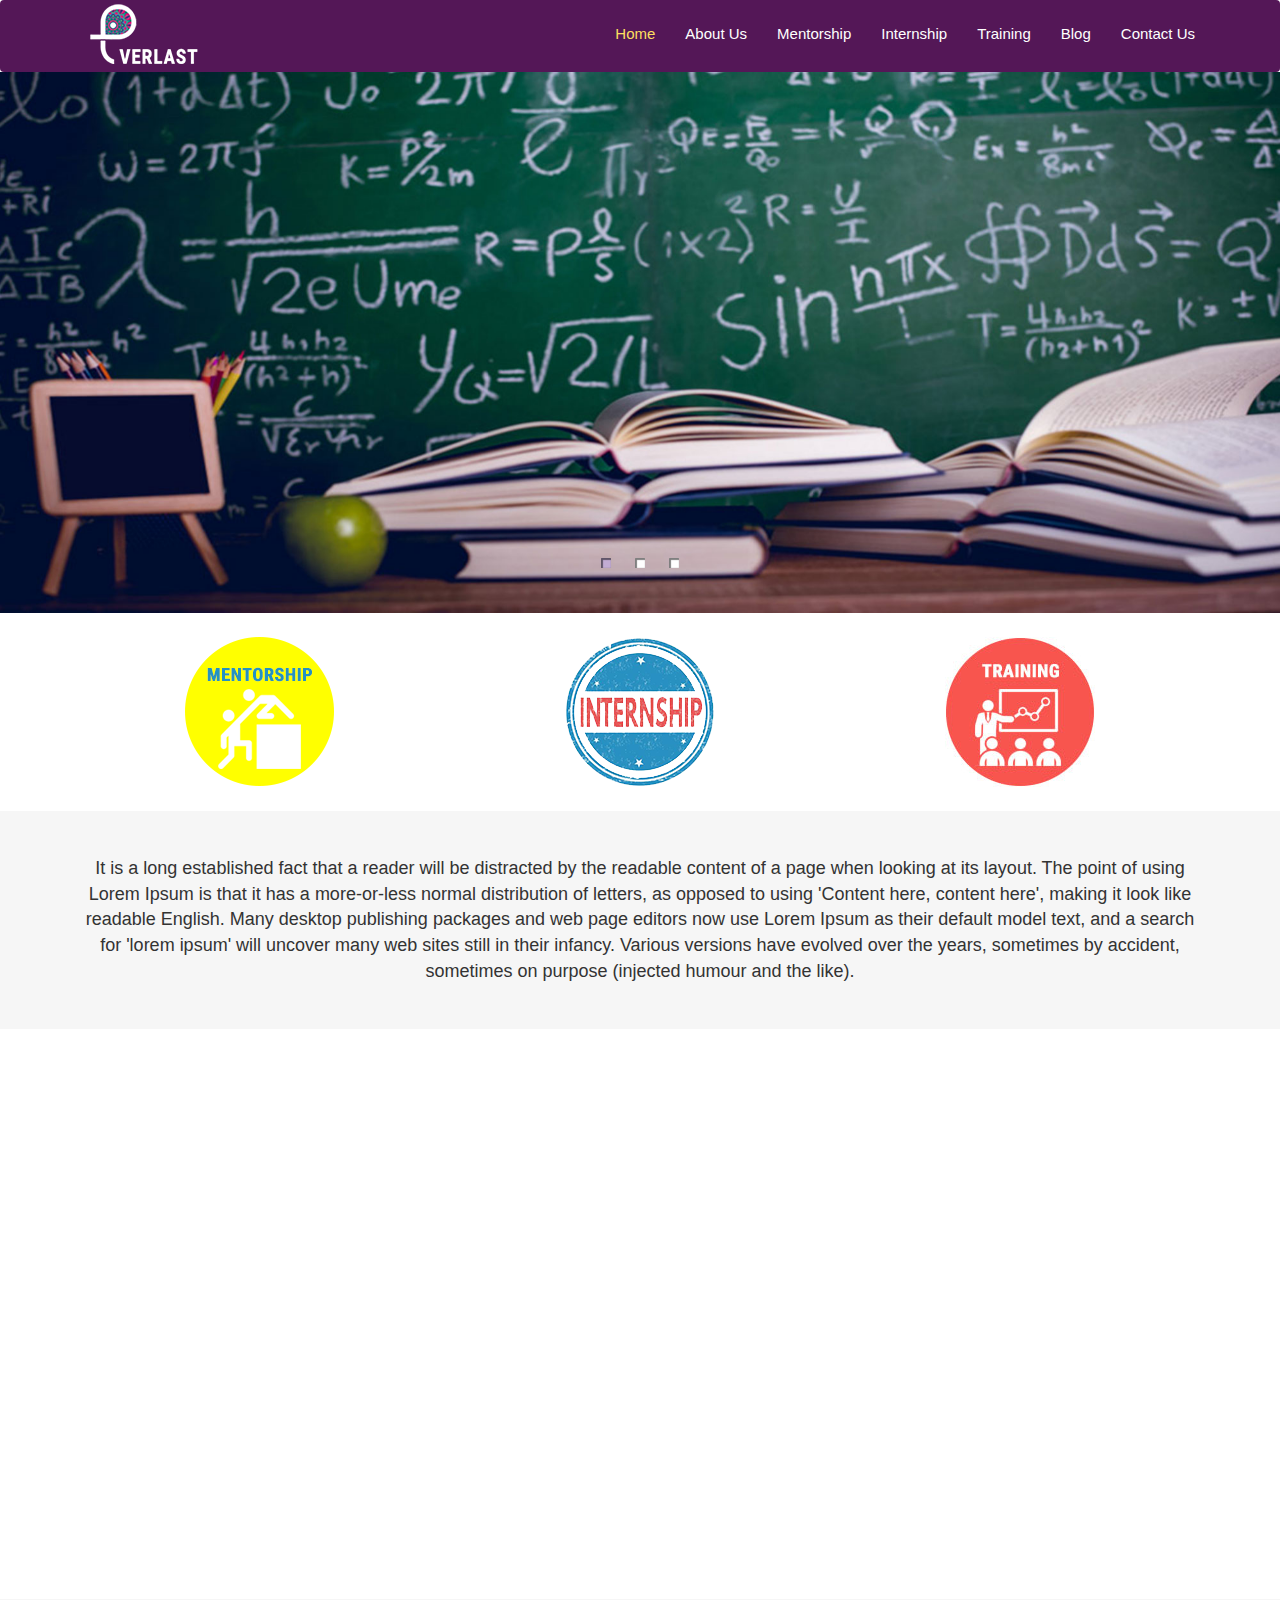
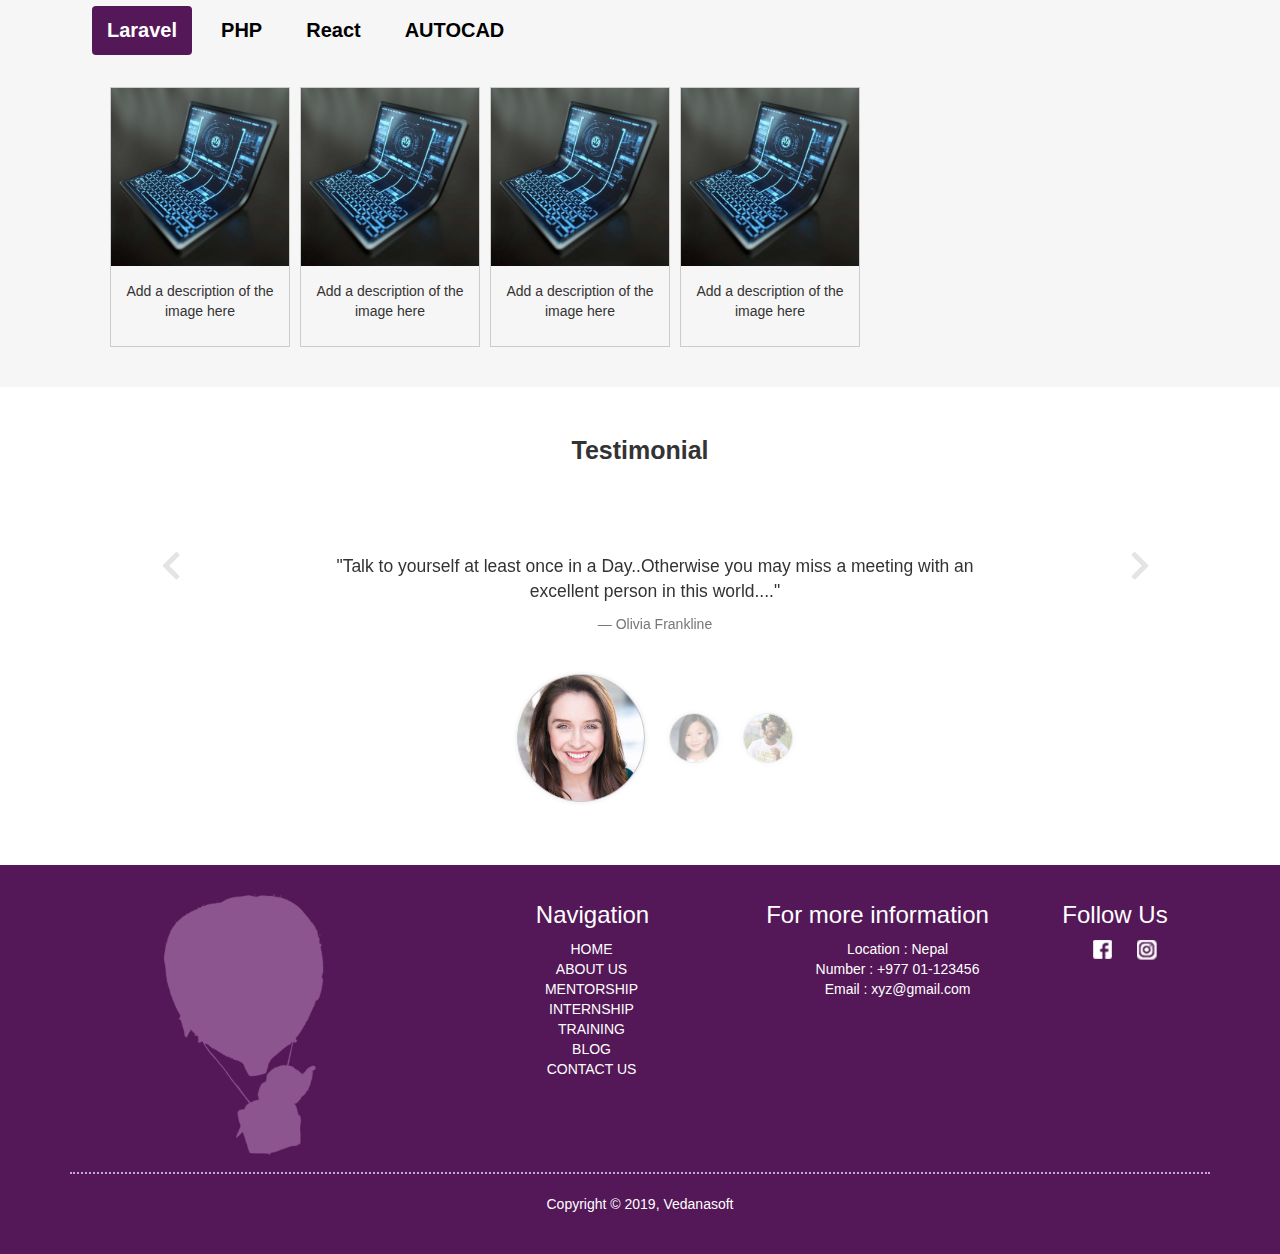
<file: index.html>
<!DOCTYPE html>
<html lang="en">
<head>
	<title>Everlast Change</title>
	<meta charset="utf-8">
     <meta name="viewport" content="width=device-width, initial-scale=1">
     <link rel="stylesheet" href="https://maxcdn.bootstrapcdn.com/bootstrap/3.4.0/css/bootstrap.min.css">
	 <link rel="stylesheet" href="https://use.fontawesome.com/releases/v5.8.2/css/all.css">
	 <link rel="stylesheet" type="text/css" href="style.css">
</head>
<body>
	<!--header-->
  <div id="page-container">
    <div id="content-wrap">
  <section class="header">
  <div class="container-fluid">
	<nav class="navbar navbar-light" style="background-color: #541757;">
       <div class="container">
           <div class="navbar-header">
               <button type="button" class="navbar-toggle" data-toggle="collapse" data-target="#myNavbar">
                  <span class="icon-bar"></span>
                  <span class="icon-bar"></span>
                  <span class="icon-bar"></span>                        
               </button>
               <img src="images/logo.png" alt="logo">
             
           </div>
           <div class="collapse navbar-collapse" id="myNavbar">
               <ul class="nav navbar-nav navbar-right">
                   <li class="active"><a href="#">Home</a></li>
                   <li><a href="about.html">About Us</a></li>
                   <li><a href="mentor.html">Mentorship</a></li>
                   <li><a href="intern.html">Internship</a></li>
                   <li><a href="training.html">Training</a></li>
                   <li><a href="blog.html">Blog</a></li>
                   <li><a href="contact.html">Contact Us</a></li>
               </ul>
           </div>
       </div>
   </nav>
  </div>
	
    <div class="container-fluid">

   
  <div id="myCarousel" class="carousel slide" data-ride="carousel">
    <!-- Indicators -->
    <ol class="carousel-indicators">
      <li data-target="#myCarousel" data-slide-to="0" class="active"></li>
      <li data-target="#myCarousel" data-slide-to="1"></li>
      <li data-target="#myCarousel" data-slide-to="2"></li>
    </ol>

    <!-- Wrapper for slides -->
    <div class="carousel-inner">
      <div class="item active">
        <img src="images/slider-1.jpg" alt="students" >
      </div>

      <div class="item">
        <img src="images/slider-2.jpg" alt="students">
      </div>
    
      <div class="item">
        <img src="images/slider-3.jpg" alt="students">
      </div>
    </div>

  </div>
</div>
</section>
	<!--header ends here-->

    <!--box starts here-->
    <section id="box">
    	<div class="container">
    		<div class="box">
    		<div class="col-lg-4 col-md-4 col-sm-4 col-xs-4">
    			<a href="mentor.html"><img src="images/mentorship.png" alt="mentor icon" class="icon" ></a>
    			
    		</div>
    		<div class="col-lg-4 col-md-4 col-sm-4 col-xs-4">
    			<a href="intern.html"><img src="images/intern.png" alt="intern icon" class="icon1"></a>
    			
    		</div>
    		<div class="col-lg-4 col-md-4 col-sm-4 col-xs-4">
    			<a href="training.html"><img src="images/training.png" alt="training icon" class="icon2"></a>
    			
    		</div>
    		</div>
    		
       </div>
    </section>
    <!--box ends here-->
    <!--definition starts here-->
        <section id="definition">
    	    <div class="container">
    		    <div class="row">
    			   <div class="about">
    				  <p>It is a long established fact that a reader will be distracted by the readable content of a page when looking at its layout. The point of using Lorem Ipsum is that it has a more-or-less normal distribution of letters, as opposed to using 'Content here, content here', making it look like readable English. Many desktop publishing packages and web page editors now use Lorem Ipsum as their default model text, and a search for 'lorem ipsum' will uncover many web sites still in their infancy. Various versions have evolved over the years, sometimes by accident, sometimes on purpose (injected humour and the like).</p>
    			   </div>
    		   </div>
    	   </div>
    	</section>
   <!--definition ends here-->
    <!--video starts here-->
    <section id="video">
    	<div class="container">

    	<div class="row">
        
        <div class=col-sm-12>
    	<div class="responsive-video">
     <iframe width="460" height="315" src="https://www.youtube.com/embed/74yb9E3WY1I" frameborder="0" allow="accelerometer; autoplay; encrypted-media; gyroscope; picture-in-picture" allowfullscreen></iframe>
  </div>
   </div>

</div>
</div>
    	
    </section>
    <!--video ends here-->
    <!--course starts here-->
    <section class="course">
        <div class="container">
           <ul class="nav nav-pills">
               <li class="active"><a data-toggle="pill" href="#laravel">Laravel</a></li>
               <li><a data-toggle="pill" href="#PHP">PHP</a></li>
               <li><a data-toggle="pill" href="#react">React</a></li>
               <li><a data-toggle="pill" href="#autocad">AUTOCAD</a></li>
           </ul>
  
           <div class="tab-content">
               <div id="laravel" class="tab-pane fade in active">
                    <div class="gallery">
                       <a target="_blank" href="syllabus.html">
                           <img src="images/course.jpg" alt="computer" width="300" height="100">
                       </a>
                       <div class="desc">Add a description of the image here</div>
                    </div>
                    <div class="gallery">
                       <a target="_blank" href="syllabus.html">
                           <img src="images/course.jpg" alt="computer" width="300" height="100">
                       </a>
                       <div class="desc">Add a description of the image here</div>
                    </div>
                    <div class="gallery">
                       <a target="_blank" href="syllabus.html">
                           <img src="images/course.jpg" alt="computer" width="300" height="100">
                       </a>
                       <div class="desc">Add a description of the image here</div>
                    </div>
                    <div class="gallery">
                       <a target="_blank" href="syllabus.html">
                           <img src="images/course.jpg" alt="computer" width="300" height="100">
                       </a>
                       <div class="desc">Add a description of the image here</div>
                    </div>
               </div>
               <div id="PHP" class="tab-pane fade">
                    <div class="gallery">
                       <a target="_blank" href="syllabus.html">
                           <img src="images/course.jpg" alt="computer" width="300" height="100">
                       </a>
                       <div class="desc">Add a description of the image here</div>
                    </div>
                    <div class="gallery">
                       <a target="_blank" href="syllabus.html">
                           <img src="images/course.jpg" alt="computer" width="300" height="100">
                       </a>
                       <div class="desc">Add a description of the image here</div>
                    </div>
                    <div class="gallery">
                       <a target="_blank" href="syllabus.html">
                           <img src="images/course.jpg" alt="computer" width="300" height="100">
                       </a>
                       <div class="desc">Add a description of the image here</div>
                    </div>
               </div>
               <div id="react" class="tab-pane fade">
                    <div class="gallery">
                       <a target="_blank" href="syllabus.html">
                           <img src="images/course.jpg" alt="computer" width="300" height="100">
                       </a>
                       <div class="desc">Add a description of the image here</div>
                   </div>
                   <div class="gallery">
                       <a target="_blank" href="syllabus.html">
                           <img src="images/course.jpg" alt="computer" width="300" height="100">
                       </a>
                       <div class="desc">Add a description of the image here</div>
                    </div>
               </div>
               <div id="autocad" class="tab-pane fade">
                   <div class="gallery">
                      <a target="_blank" href="syllabus.html">
                          <img src="images/course.jpg" alt="computer" width="300" height="100">
                      </a>
                      <div class="desc">Add a description of the image here</div>
                   </div>
               </div>
           </div>
       </div>
   </section>
   <!--course ends here-->
   <!--testimonial starts here-->
    <section id="testimonial">
    	<div class="testimonial">
    	<div class="container">
            <h3><strong>Testimonial</strong></h3>
            <div class="container">
        <div class="row">
            <div class="col-md-12">
                <div class="carousel slide" data-ride="carousel" id="quote-carousel">
                    <!-- Carousel Slides / Quotes -->
                    <div class="carousel-inner text-center">
                        <!-- Quote 1 -->
                        <div class="item active">
                            <blockquote>
                                <div class="row">
                                    <div class="col-sm-8 col-sm-offset-2">
                                    	<!--<button style="border: none;"><i class="fa fa-quote-left testimonial_fa" aria-hidden="true"></i></button>-->
                                        <p>"Talk to yourself at least once in a Day..Otherwise you may miss a meeting with an excellent person in this world...."</p>
                                        <small>Olivia Frankline</small>
                                    </div>
                                </div>
                            </blockquote>
                        </div>
                        <!-- Quote 2 -->
                        <div class="item">
                            <blockquote>
                                <div class="row">
                                    <div class="col-sm-8 col-sm-offset-2">
                                        <p>"Tell me and I forget. Teach me and I remember. Involve me and I learn."</p>
                                        <small>Amelia Frankline</small>
                                    </div>
                                </div>
                            </blockquote>
                        </div>
                        <!-- Quote 3 -->
                        <div class="item">
                            <blockquote>
                                <div class="row">
                                    <div class="col-sm-8 col-sm-offset-2">
                                        <p>"The world is the great gymnasium where we come to make ourselves strong.."</p>
                                        <small>William Frankline</small>
                                    </div>
                                </div>
                            </blockquote>
                        </div>
                    </div>
                    <!-- Bottom Carousel Indicators -->
                    <ol class="carousel-indicators">
                        <li data-target="#quote-carousel" data-slide-to="0" class="active"><img class="img-responsive " src="images/test-1.jpg" alt="">
                        </li>
                        <li data-target="#quote-carousel" data-slide-to="1"><img class="img-responsive" src="images/test-2.jpg" alt="">
                        </li>
                        <li data-target="#quote-carousel" data-slide-to="2"><img class="img-responsive" src="images/test-3.jpg" alt="">
                        </li>
                    </ol>

                    <!-- Carousel Buttons Next/Prev -->
                    <a data-slide="prev" href="#quote-carousel" class="left carousel-control"><i class="fa fa-chevron-left"></i></a>
                    <a data-slide="next" href="#quote-carousel" class="right carousel-control"><i class="fa fa-chevron-right"></i></a>
                </div>
            </div>
        </div>
         
       </div>
    	</div>
    </section>
   <!--testimonial ends here-->
   </div>
   <!--footer starts here-->
    <section id="footer">
    	<div class="footer">
    		<div class="container">
    			<div class="bottom">
    				<div class="col-sm-4">
    					<img src="images/footer-part.png" class="responsive">
    				</div>
    				<div class="col-sm-3">
    					<h3>Navigation</h3>
    					<ul class="navi">
                            <li class="footer-item ">
                              <a class="footer-link" href="#">HOME</a>
                            </li>
                            <li class="footer-item">
                              <a class="footer-link" href="about.html">ABOUT US</a>
                            </li>
                            <li class="footer-item">
                              <a class="footer-link" href="mentor.html">MENTORSHIP</a>
                            </li>
                            <li class="footer-item">
                              <a class="footer-link" href="intern.html">INTERNSHIP</a>
                            </li>
                            <li class="footer-item">
                              <a class="footer-link" href="training.html">TRAINING</a>
                            </li>
                            <li class="footer-item">
                              <a class="footer-link" href="blog.html">BLOG</a>
                            </li>
                            <li class="footer-item">
                              <a class="footer-link" href="contact.html">CONTACT US</a>
                            </li>
                       </ul>
    				</div>
    				<div class="col-sm-3">
    					<h3>For more information</h3>
    					<ul class="info">
    						<li>Location : Nepal</li>
    						<li>Number : +977 01-123456</li>
    						<li>Email : xyz@gmail.com</li>
    					</ul>
    				</div>
    				<div class="col-sm-2">
    					<h3>Follow Us</h3>
    					<ul class="social">
    						<li><a href="#" target="_blank"><img src="icons/fb.png"></a></li>
     			        	<li><a href="#" target="_blank"><img src="icons/insta.png"></li></a></li>
    					</ul>
    				</div>
    			</div>
    		</div>		
    				<div class="container">
    				    <div class="copyright">
    					    <p>Copyright &copy; 2019, Vedanasoft</p>
    				    </div>
    				</div>
    			
    		
    	</div>
    </section>
    </div>
   <!--footer ends here-->
      <script src="https://ajax.googleapis.com/ajax/libs/jquery/3.4.1/jquery.min.js"></script>
<script src="https://cdnjs.cloudflare.com/ajax/libs/popper.js/1.14.7/umd/popper.min.js"></script>
<script src="https://maxcdn.bootstrapcdn.com/bootstrap/3.4.0/js/bootstrap.min.js"></script>
</body>
</html>
</file>
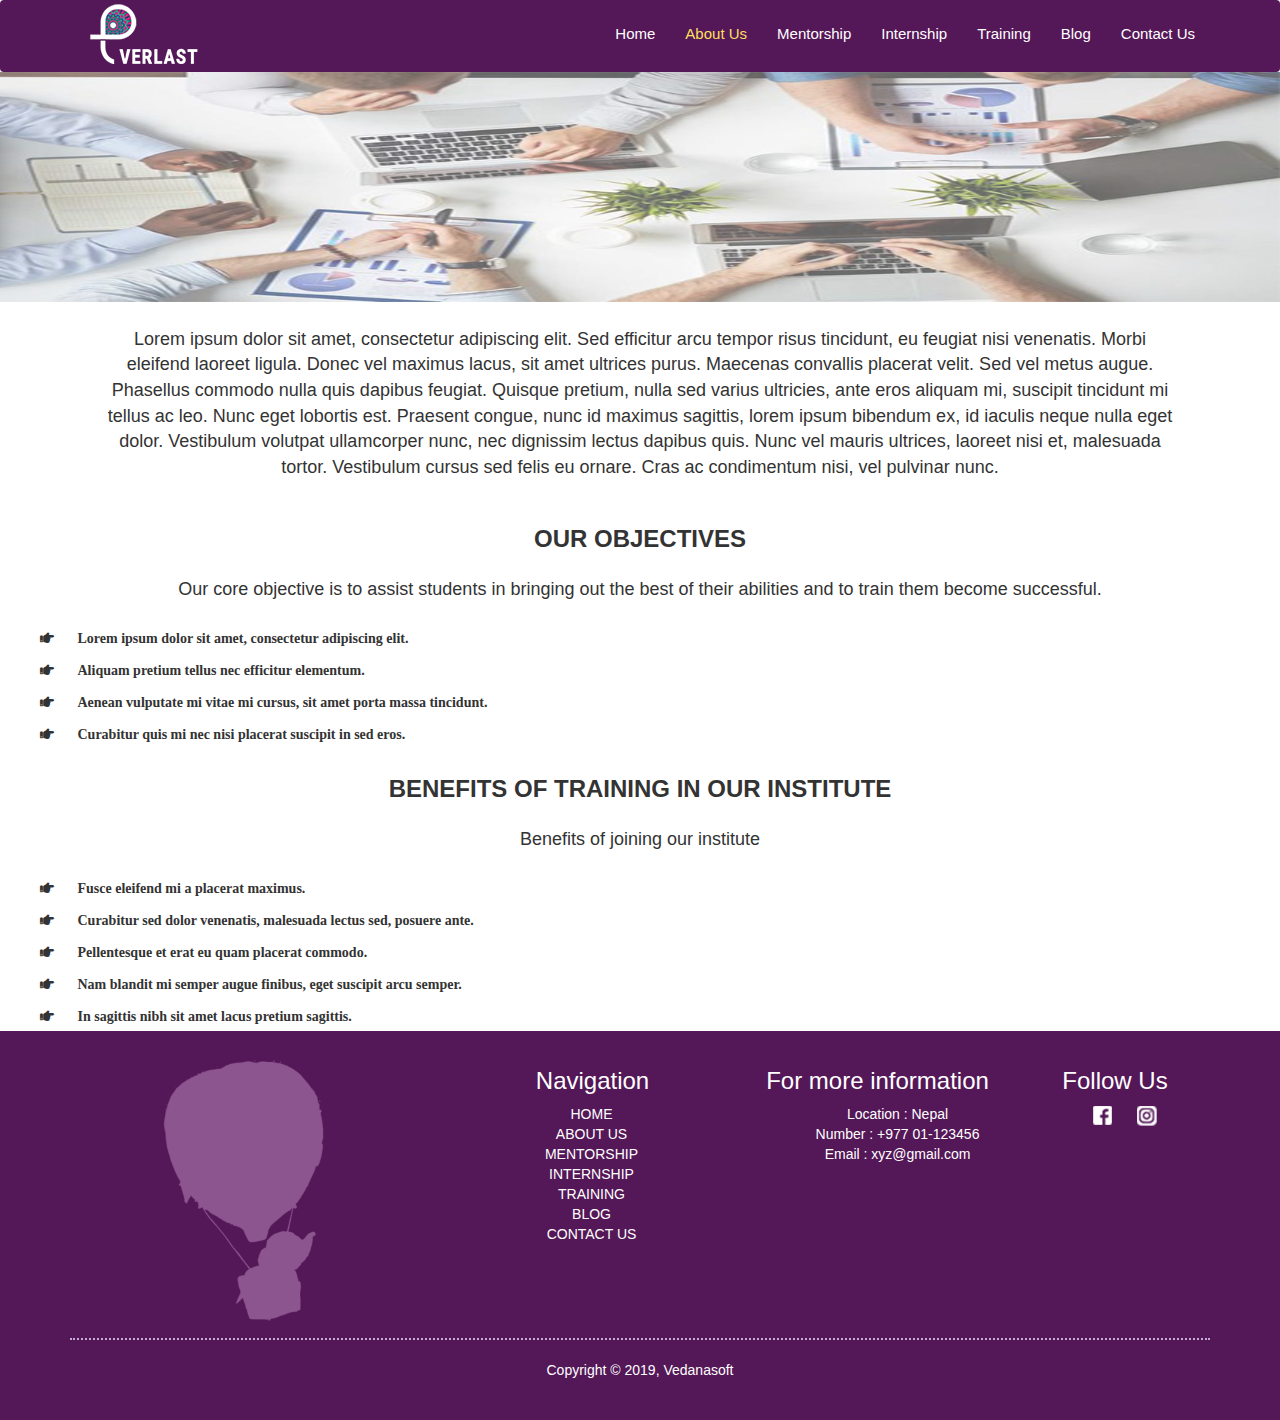
<file: about.html>
<!DOCTYPE html>
<html lang="en">
   <head>
      <title>Everlast</title>
      <meta charset="utf-8">
      <meta name="viewport" content="width=device-width, initial-scale=1">
      <link rel="stylesheet" href="https://maxcdn.bootstrapcdn.com/bootstrap/3.4.0/css/bootstrap.min.css">
      <link rel="stylesheet" href="https://use.fontawesome.com/releases/v5.8.2/css/all.css">
      <link rel="stylesheet" type="text/css" href="style.css">
      <link rel="stylesheet" type="text/css" href="about.css">
   </head>
   <body>
      <!--header-->
      <div id="page-container">
         <div id="content-wrap">
            <nav class="navbar navbar-light" style="background-color: #541757;">
               <div class="container">
                  <div class="navbar-header">
                     <button type="button" class="navbar-toggle" data-toggle="collapse" data-target="#myNavbar">
                     <span class="icon-bar"></span>
                     <span class="icon-bar"></span>
                     <span class="icon-bar"></span>                        
                     </button>
                     <img src="images/logo.png" alt="logo">
                     <!--<a class="navbar-brand" href="#">Logo</a>-->
                  </div>
                  <div class="collapse navbar-collapse" id="myNavbar">
                     <ul class="nav navbar-nav navbar-right">
                        <li><a href="index.html">Home</a></li>
                        <li class="active"><a href="#">About Us</a></li>
                        <li><a href="mentor.html">Mentorship</a></li>
                        <li><a href="intern.html">Internship</a></li>
                        <li><a href="training.html">Training</a></li>
                        <li><a href="blog.html">Blog</a></li>
                        <li><a href="contact.html">Contact Us</a></li>
                     </ul>
                  </div>
               </div>
            </nav>
            <!--header ends here-->
            <!--about starts here-->
            <section>
               <div class="overlay">
                  <img src="images/about.jpg" alt="" class="">
               </div>
            </section>
            <div class="container content">
               <p class="paragraph-custom-style">Lorem ipsum dolor sit amet, consectetur adipiscing elit. Sed efficitur arcu tempor risus tincidunt, eu feugiat nisi venenatis. Morbi eleifend laoreet ligula. Donec vel maximus lacus, sit amet ultrices purus. Maecenas convallis placerat velit. Sed vel metus augue. Phasellus commodo nulla quis dapibus feugiat. Quisque pretium, nulla sed varius ultricies, ante eros aliquam mi, suscipit tincidunt mi tellus ac leo. Nunc eget lobortis est. Praesent congue, nunc id maximus sagittis, lorem ipsum bibendum ex, id iaculis neque nulla eget dolor. Vestibulum volutpat ullamcorper nunc, nec dignissim lectus dapibus quis. Nunc vel mauris ultrices, laoreet nisi et, malesuada tortor. Vestibulum cursus sed felis eu ornare. Cras ac condimentum nisi, vel pulvinar nunc.</p>
            </div>
            <!--about ends here-->
            <!--objectives starts here-->
            <h3><strong>OUR OBJECTIVES</strong></h3>
            <p class="paragraph-custom-style">Our core objective is to assist students in bringing out the best of their abilities and to train them become successful.</p>
            <ul class="objectives">
               <i class="fas fa-hand-point-right">
                  <li>Lorem ipsum dolor sit amet, consectetur adipiscing elit.</li>
               </i>
               <br>
               <i class="fas fa-hand-point-right">
                  <li>Aliquam pretium tellus nec efficitur elementum.</li>
               </i>
               <br>
               <i class="fas fa-hand-point-right">
                  <li>Aenean vulputate mi vitae mi cursus, sit amet porta massa tincidunt.</li>
               </i>
               <br>
               <i class="fas fa-hand-point-right">
                  <li>Curabitur quis mi nec nisi placerat suscipit in sed eros.</li>
               </i>
            </ul>
            <!--objectives ends here-->
            <!--benefits starts here-->
            <h3><strong>BENEFITS OF TRAINING IN OUR INSTITUTE</strong></h3>
            <p class="paragraph-custom-style">Benefits of joining our institute</p>
            <ul class="benefits">
               <i class="fas fa-hand-point-right">
                  <li>Fusce eleifend mi a placerat maximus.</li>
               </i>
               <br>
               <i class="fas fa-hand-point-right">
                  <li>Curabitur sed dolor venenatis, malesuada lectus sed, posuere ante.</li>
               </i>
               <br>
               <i class="fas fa-hand-point-right">
                  <li>Pellentesque et erat eu quam placerat commodo.</li>
               </i>
               <br>
               <i class="fas fa-hand-point-right">
                  <li>Nam blandit mi semper augue finibus, eget suscipit arcu semper.</li>
               </i>
               <br>
               <i class="fas fa-hand-point-right">
                  <li>In sagittis nibh sit amet lacus pretium sagittis.</li>
               </i>
            </ul>
            <!--benefits ends here-->
         </div>
         <!--footer starts here-->
         <section id="footer">
            <div class="footer">
               <div class="container">
                  <div class="bottom">
                     <div class="col-sm-4">
                        <img src="images/footer-part.png" class="responsive">
                     </div>
                     <div class="col-sm-3">
                        <h3>Navigation</h3>
                        <ul class="navi">
                           <li class="footer-item ">
                              <a class="footer-link" href="#">HOME</a>
                           </li>
                           <li class="footer-item">
                              <a class="footer-link" href="about.html">ABOUT US</a>
                           </li>
                           <li class="footer-item">
                              <a class="footer-link" href="mentor.html">MENTORSHIP</a>
                           </li>
                           <li class="footer-item">
                              <a class="footer-link" href="intern.html">INTERNSHIP</a>
                           </li>
                           <li class="footer-item">
                              <a class="footer-link" href="training.html">TRAINING</a>
                           </li>
                           <li class="footer-item">
                              <a class="footer-link" href="blog.html">BLOG</a>
                           </li>
                           <li class="footer-item">
                              <a class="footer-link" href="contact.html">CONTACT US</a>
                           </li>
                        </ul>
                     </div>
                     <div class="col-sm-3">
                        <h3>For more information</h3>
                        <ul class="info">
                           <li>Location : Nepal</li>
                           <li>Number : +977 01-123456</li>
                           <li>Email : xyz@gmail.com</li>
                        </ul>
                     </div>
                     <div class="col-sm-2">
                        <h3>Follow Us</h3>
                        <ul class="social">
                           <li><a href="#" target="_blank"><img src="icons/fb.png"></a></li>
                           <li><a href="#" target="_blank"><img src="icons/insta.png"></li>
                           </a></li>
                        </ul>
                     </div>
                  </div>
               </div>
               <div class="container">
                  <div class="copyright">
                     <p>Copyright &copy; 2019, Vedanasoft</p>
                  </div>
               </div>
            </div>
         </section>
      </div>
      <!--footer ends here-->
      <script src="https://ajax.googleapis.com/ajax/libs/jquery/3.4.1/jquery.min.js"></script>
      <script src="https://cdnjs.cloudflare.com/ajax/libs/popper.js/1.14.7/umd/popper.min.js"></script>
      <script src="https://maxcdn.bootstrapcdn.com/bootstrap/3.4.0/js/bootstrap.min.js"></script>
   </body>
</html>
</file>
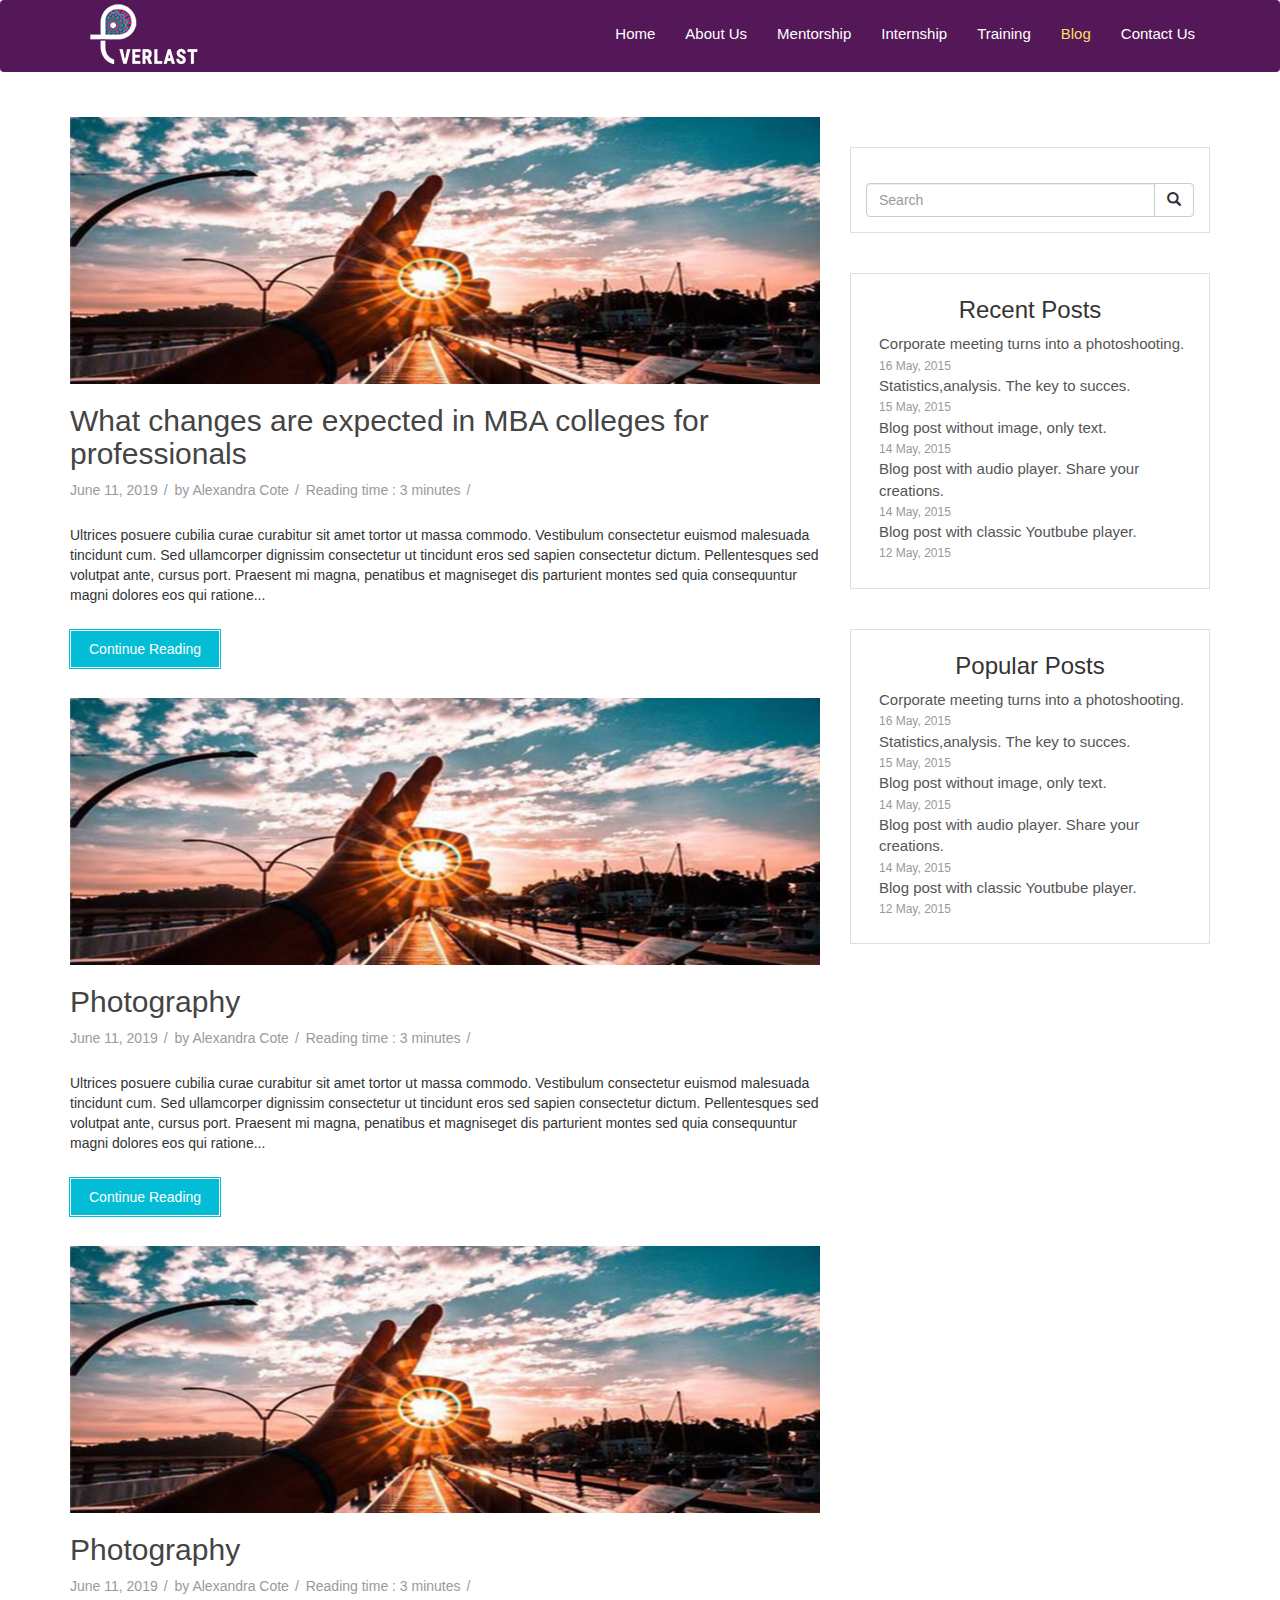
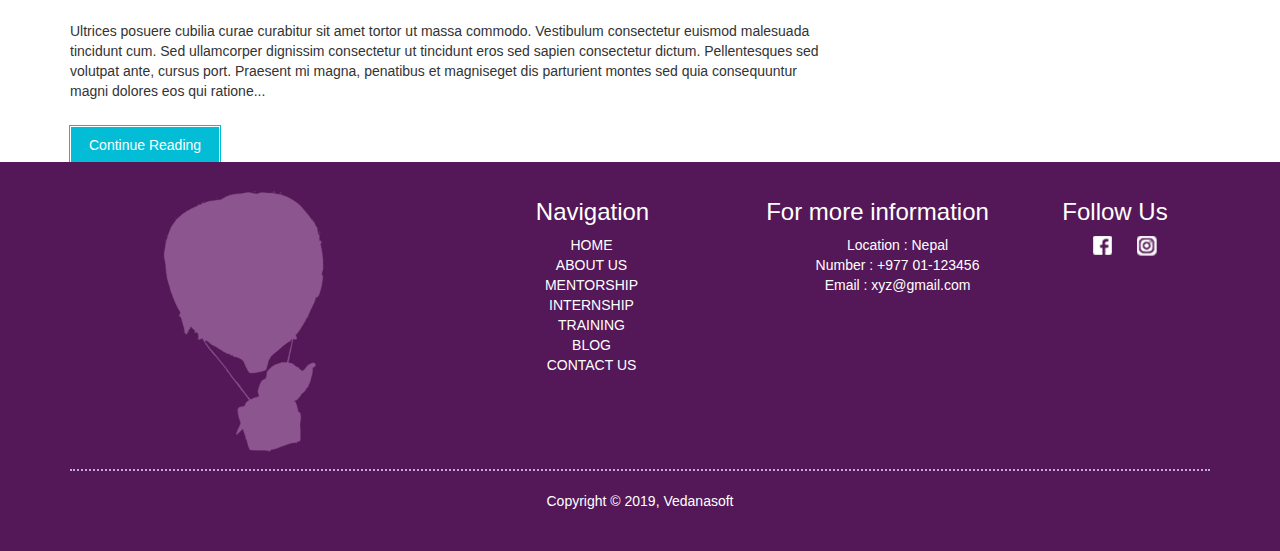
<file: blog.html>
<!DOCTYPE html>
<html lang="en">
<head>
	<title>Everlast</title>
	<meta charset="utf-8">
     <meta name="viewport" content="width=device-width, initial-scale=1">
     <link rel="stylesheet" href="https://maxcdn.bootstrapcdn.com/bootstrap/3.4.0/css/bootstrap.min.css">
	 <link rel="stylesheet" href="https://use.fontawesome.com/releases/v5.8.2/css/all.css">
	 <link rel="stylesheet" type="text/css" href="style.css">
   <link rel="stylesheet" type="text/css" href="blog.css">
</head>
<body>
	<!--header-->
  <div id="page-container">
    <div id="content-wrap">
	<nav class="navbar navbar-light" style="background-color: #541757;">
       <div class="container">
           <div class="navbar-header">
               <button type="button" class="navbar-toggle" data-toggle="collapse" data-target="#myNavbar">
                  <span class="icon-bar"></span>
                  <span class="icon-bar"></span>
                  <span class="icon-bar"></span>                        
               </button>
               <img src="images/logo.png" alt="logo">
             <!--<a class="navbar-brand" href="#">Logo</a>-->
           </div>
           <div class="collapse navbar-collapse" id="myNavbar">
               <ul class="nav navbar-nav navbar-right">
                   <li><a href="index.html">Home</a></li>
                   <li><a href="about.html">About Us</a></li>
                   <li><a href="mentor.html">Mentorship</a></li>
                   <li><a href="intern.html">Internship</a></li>
                   <li><a href="training.html">Training</a></li>
                   <li class="active"><a href="#">Blog</a></li>
                   <li><a href="contact.html">Contact Us</a></li>
               </ul>
           </div>
       </div>
   </nav>
  <!--header ends here-->
 <!--blog starts here-->
 <section class="blog">
   <div class="container">
     <div class="row">
       <div class="col-md-8">
         <div class="blog-post-image">
              <a href="nextblog.html" target="_blank"><img class="img-responsive" src="images/nblog.jpg" alt="" /></a>
          </div>
          <div class="blog-content">
              <h2 class="blogpost-title">
                <a href="nextblog.html" target="_blank">What changes are expected in MBA colleges for professionals</a>
              </h2>
              <div class="blog-meta">
                <span>June 11, 2019</span>
                <span>by Alexandra Cote</span>
                <span>Reading time : 3 minutes</span>
              </div>
                <p>Ultrices posuere cubilia curae curabitur sit amet tortor ut massa commodo. Vestibulum consectetur euismod malesuada tincidunt cum.  Sed ullamcorper dignissim consectetur ut tincidunt eros sed sapien consectetur dictum. Pellentesques sed volutpat ante, cursus port. Praesent mi magna, penatibus et magniseget dis parturient montes sed quia consequuntur magni dolores eos qui ratione...
                </p>
                <a href="nextblog.html" class="btn btn-dafault btn-details">Continue Reading</a>
          </div>
          <div class="blog-post-image">
              <a href="nextblog.html" target="_blank"><img class="img-responsive" src="images/nblog.jpg" alt="" /></a>
          </div>
          <div class="blog-content">
              <h2 class="blogpost-title">
                <a href="nextblog.html" target="_blank">Photography</a>
              </h2>
              <div class="blog-meta">
                <span>June 11, 2019</span>
                <span>by Alexandra Cote</span>
                <span>Reading time : 3 minutes</span>
              </div>
                <p>Ultrices posuere cubilia curae curabitur sit amet tortor ut massa commodo. Vestibulum consectetur euismod malesuada tincidunt cum.  Sed ullamcorper dignissim consectetur ut tincidunt eros sed sapien consectetur dictum. Pellentesques sed volutpat ante, cursus port. Praesent mi magna, penatibus et magniseget dis parturient montes sed quia consequuntur magni dolores eos qui ratione...
                </p>
                <a href="nextblog.html" class="btn btn-dafault btn-details">Continue Reading</a>
          </div>
          <div class="blog-post-image">
              <a href="nextblog.html" target="_blank"><img class="img-responsive" src="images/nblog.jpg" alt="" /></a>
          </div>
          <div class="blog-content">
              <h2 class="blogpost-title">
                <a href="nextblog.html" target="_blank">Photography</a>
              </h2>
              <div class="blog-meta">
                <span>June 11, 2019</span>
                <span>by Alexandra Cote</span>
                <span>Reading time : 3 minutes</span>
              </div>
                <p>Ultrices posuere cubilia curae curabitur sit amet tortor ut massa commodo. Vestibulum consectetur euismod malesuada tincidunt cum.  Sed ullamcorper dignissim consectetur ut tincidunt eros sed sapien consectetur dictum. Pellentesques sed volutpat ante, cursus port. Praesent mi magna, penatibus et magniseget dis parturient montes sed quia consequuntur magni dolores eos qui ratione...
                </p>
                <a href="nextblog.html" class="btn btn-dafault btn-details">Continue Reading</a>
          </div>
        </div>
           <!-- Sidebar -->
            <div class="col-md-4">
                <div class="sidebar">
                    <div class="search widget">
                       <form>
                          <div class="input-group">
                            <input type="text" class="form-control" placeholder="Search">
                               <div class="input-group-btn">
                                  <button class="btn btn-default" type="submit">
                                    <i class="glyphicon glyphicon-search"></i>
                                 </button>
                              </div>
                         </div>
                     </form>
                        </div>
                         <div class="recent-post widget">
                            <h3>Recent Posts</h3>
                            
                            <ul>
                                <li>
                                    <a href="#">Corporate meeting turns into a photoshooting.</a><br>
                                    <time>16 May, 2015</time>
                                </li>
                                <li>
                                    <a href="#">Statistics,analysis. The key to succes.</a><br>
                                    <time>15 May, 2015</time>
                                </li>
                                <li>
                                    <a href="#">Blog post without image, only text.</a><br>
                                    <time>14 May, 2015</time>
                                </li>
                                <li>
                                    <a href="#">Blog post with audio player. Share your creations.</a><br>
                                    <time>14 May, 2015</time>
                                </li>
                                <li>
                                    <a href="#">Blog post with classic Youtbube player.</a><br>
                                    <time>12 May, 2015</time>
                                </li>
                            </ul>
                            
                        </div>
                         <div class="popular-post widget">
                            <h3>Popular Posts</h3>
                            
                            <ul>
                                <li>
                                    <a href="#">Corporate meeting turns into a photoshooting.</a><br>
                                    <time>16 May, 2015</time>
                                </li>
                                <li>
                                    <a href="#">Statistics,analysis. The key to succes.</a><br>
                                    <time>15 May, 2015</time>
                                </li>
                                <li>
                                    <a href="#">Blog post without image, only text.</a><br>
                                    <time>14 May, 2015</time>
                                </li>
                                <li>
                                    <a href="#">Blog post with audio player. Share your creations.</a><br>
                                    <time>14 May, 2015</time>
                                </li>
                                <li>
                                    <a href="#">Blog post with classic Youtbube player.</a><br>
                                    <time>12 May, 2015</time>
                                </li>
                            </ul>
                            
                        </div>
                      </div>
                    </div>
       </div>
    
   </div>
 </section>
</div>
 <!--blog ends here-->
  <!--footer starts here-->
    <section id="footer">
      <div class="footer">
        <div class="container">
          <div class="bottom">
            <div class="col-sm-4">
              <img src="images/footer-part.png" class="responsive">
            </div>
            <div class="col-sm-3">
              <h3>Navigation</h3>
              <ul class="navi">
                            <li class="footer-item ">
                              <a class="footer-link" href="index.html">HOME</a>
                            </li>
                            <li class="footer-item">
                              <a class="footer-link" href="about.html">ABOUT US</a>
                            </li>
                            <li class="footer-item">
                              <a class="footer-link" href="mentor.html">MENTORSHIP</a>
                            </li>
                            <li class="footer-item">
                              <a class="footer-link" href="intern.html">INTERNSHIP</a>
                            </li>
                            <li class="footer-item">
                              <a class="footer-link" href="training.html">TRAINING</a>
                            </li>
                            <li class="footer-item">
                              <a class="footer-link" href="#">BLOG</a>
                            </li>
                            <li class="footer-item">
                              <a class="footer-link" href="contact.html">CONTACT US</a>
                            </li>
                       </ul>
            </div>
            <div class="col-sm-3">
              <h3>For more information</h3>
              <ul class="info">
                <li>Location : Nepal</li>
                <li>Number : +977 01-123456</li>
                <li>Email : xyz@gmail.com</li>
              </ul>
            </div>
            <div class="col-sm-2">
              <h3>Follow Us</h3>
              <ul class="social">
                <li><a href="#" target="_blank"><img src="icons/fb.png"></a></li>
                    <li><a href="#" target="_blank"><img src="icons/insta.png"></li></a></li>
              </ul>
            </div>
          </div>
        </div>    
            <div class="container">
                <div class="copyright">
                  <p>Copyright &copy; 2019, Vedanasoft</p>
                </div>
            </div>
          
        
      </div>
    </section>
  </div>
   <!--footer ends here-->
      <script src="https://ajax.googleapis.com/ajax/libs/jquery/3.4.1/jquery.min.js"></script>
<script src="https://cdnjs.cloudflare.com/ajax/libs/popper.js/1.14.7/umd/popper.min.js"></script>
<script src="https://maxcdn.bootstrapcdn.com/bootstrap/3.4.0/js/bootstrap.min.js"></script>
</body>
</html>
</file>
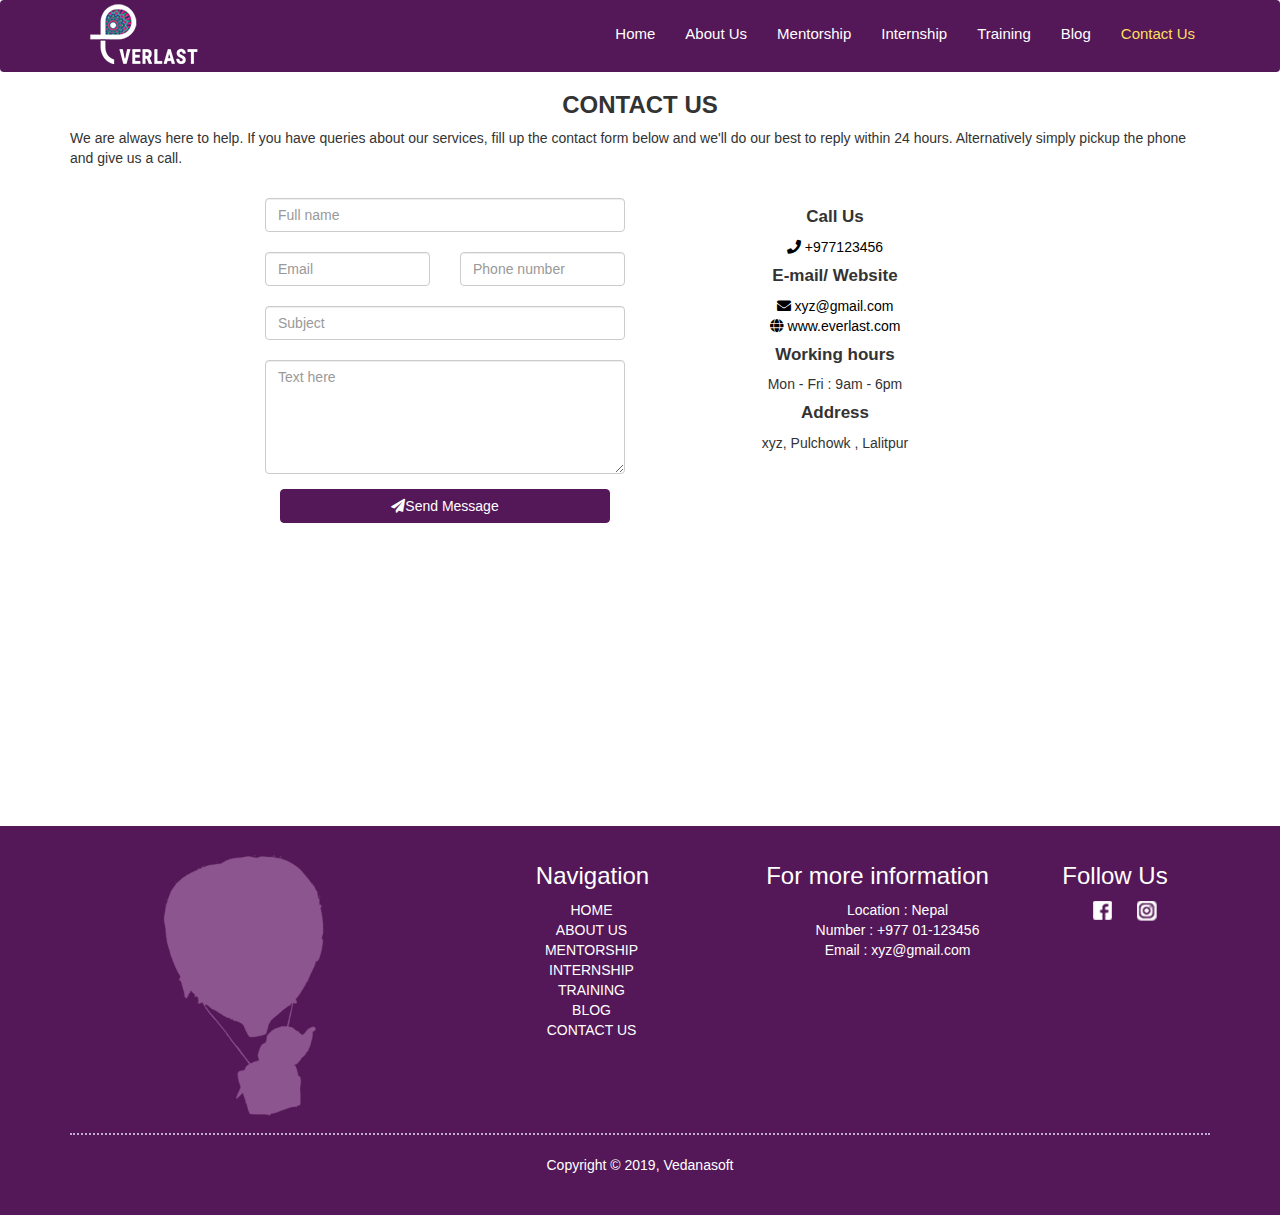
<file: contact.html>
<!DOCTYPE html>
<html lang="en">
<head>
	<title>Everlast</title>
	<meta charset="utf-8">
     <meta name="viewport" content="width=device-width, initial-scale=1">
     <link rel="stylesheet" href="https://maxcdn.bootstrapcdn.com/bootstrap/3.4.0/css/bootstrap.min.css">
	 <link rel="stylesheet" href="https://use.fontawesome.com/releases/v5.8.2/css/all.css">
	 <link rel="stylesheet" type="text/css" href="style.css">
   <link rel="stylesheet" type="text/css" href="contact.css">
</head>
<body>
	<!--header-->
  <div id="page-container">
    <div id="content-wrap">
	<nav class="navbar navbar-light" style="background-color: #541757;">
       <div class="container">
           <div class="navbar-header">
               <button type="button" class="navbar-toggle" data-toggle="collapse" data-target="#myNavbar">
                  <span class="icon-bar"></span>
                  <span class="icon-bar"></span>
                  <span class="icon-bar"></span>                        
               </button>
               <img src="images/logo.png" alt="logo">
             <!--<a class="navbar-brand" href="#">Logo</a>-->
           </div>
           <div class="collapse navbar-collapse" id="myNavbar">
               <ul class="nav navbar-nav navbar-right">
                   <li><a href="index.html">Home</a></li>
                   <li><a href="about.html">About Us</a></li>
                   <li><a href="mentor.html">Mentorship</a></li>
                   <li><a href="intern.html">Internship</a></li>
                   <li><a href="training.html">Training</a></li>
                   <li><a href="blog.html">Blog</a></li>
                   <li class="active"><a href="#">Contact Us</a></li>
               </ul>
           </div>
       </div>
   </nav>
  <!--header ends here-->
  <!--form starts here-->
   <section>
      <div class="container">
        <div class="row">
          <h3><strong>CONTACT US</strong></h3>
          <div class="col-sm-12">
            <p>We are always here to help. If you have queries about our services, fill up the contact form below and we'll do our best to reply within 24 hours. Alternatively simply pickup the phone and give us a call.</p>
          </div>
        </div>
      </div>
   </section>

   <section class="form-section">
      <div class="container">
        <div class="row">
            <div class="col-md-4 col-md-offset-2">
              <form>
                <div class="form-row">
                <div class="form-group">
                  <label for="usr"></label>
                  <input type="text" class="form-control" placeholder="Full name">
                </div>
                <div class="row">
                  <div class="col-md-6">
                <div class="form-group">
                  <label></label>
                  <input type="text" class="form-control" placeholder="Email">
                </div>
                </div>
                <div class="col-md-6">
                <div class="form-group">
                  <label></label>
                    <input type="text" class ="form-control" placeholder="Phone number">
                </div>
                </div>
                </div>
                 <div class="form-group">
                  <label></label>
                  <input type="text" class="form-control" placeholder="Subject">
                </div>
                      <div class="form-group">
                          <label for="comment"></label>
                          <textarea class="form-control" rows="5" placeholder="Text here"></textarea>
                      </div>
                      <div class="form-row">
                <div class="form-group col-md-12 text-center">
                  <button class="btn btn-info btn-block"><i class="fas fa-paper-plane"></i>Send Message</button>
                  </div>
                </div>
                </div>
              </form>
            </div>
           
         
            <div class="col-md-4 address">
              <h5><strong> Call Us</strong></h5>
              <p><a href="tel +97712456"><i class="fas fa-phone"></i> +977123456</a><br></p>
              <h5><strong> E-mail/ Website</strong></h5>
              <p>
                <a href="mailto:xyz@gmail.com"><i class="fas fa-envelope"></i> xyz@gmail.com</a><br>
                <a href="https://everlast.com/"><i class="fas fa-globe"></i> www.everlast.com</a>
              </p>
              <h5><strong> Working hours</strong></h5>
              <p>
                 Mon - Fri : 9am - 6pm
               </p>
               <h5><strong> Address</strong></h5>
               <p>
                 xyz, Pulchowk , Lalitpur
               </p>
            </div>
            <div class="col-md-2">
            </div>
          </div>
        </div>
      
   </section>
   <!--form ends here-->
  <!--map starts here-->
  <section>
     <div class="container-fluid">
       <iframe width="100%" height="300px" id="gmap_canvas" src="https://maps.google.com/maps?q=samakhusi&t=&z=13&ie=UTF8&iwloc=&output=embed" frameborder="0" scrolling="no" marginheight="0" marginwidth="0"></iframe>
     </div>
  </section>
</div>
  <!--<div class="mapouter">
    <div class="gmap_canvas">
      <iframe width="600" height="200" id="gmap_canvas" src="https://maps.google.com/maps?q=samakhusi&t=&z=13&ie=UTF8&iwloc=&output=embed" frameborder="0" scrolling="no" marginheight="0" marginwidth="0"></iframe>Google Maps Generator by <a href="https://www.embedgooglemap.net">embedgooglemap.net</a></div>-->
  <!--map ends here-->
  <!--footer starts here-->
    <section id="footer">
      <div class="footer">
        <div class="container">
          <div class="bottom">
            <div class="col-sm-4">
              <img src="images/footer-part.png" class="responsive">
            </div>
            <div class="col-sm-3">
              <h3>Navigation</h3>
              <ul class="navi">
                            <li class="footer-item ">
                              <a class="footer-link" href="index.html">HOME</a>
                            </li>
                            <li class="footer-item">
                              <a class="footer-link" href="about.html">ABOUT US</a>
                            </li>
                            <li class="footer-item">
                              <a class="footer-link" href="mentor.html">MENTORSHIP</a>
                            </li>
                            <li class="footer-item">
                              <a class="footer-link" href="intern.html">INTERNSHIP</a>
                            </li>
                            <li class="footer-item">
                              <a class="footer-link" href="training.html">TRAINING</a>
                            </li>
                            <li class="footer-item">
                              <a class="footer-link" href="blog.html">BLOG</a>
                            </li>
                            <li class="footer-item">
                              <a class="footer-link" href="#">CONTACT US</a>
                            </li>
                       </ul>
            </div>
            <div class="col-sm-3">
              <h3>For more information</h3>
              <ul class="info">
                <li>Location : Nepal</li>
                <li>Number : +977 01-123456</li>
                <li>Email : xyz@gmail.com</li>
              </ul>
            </div>
            <div class="col-sm-2">
              <h3>Follow Us</h3>
              <ul class="social">
                <li><a href="#" target="_blank"><img src="icons/fb.png"></a></li>
                    <li><a href="#" target="_blank"><img src="icons/insta.png"></li></a></li>
              </ul>
            </div>
          </div>
        </div>    
            <div class="container">
                <div class="copyright">
                  <p>Copyright &copy; 2019, Vedanasoft</p>
                </div>
            </div>
          
        
      </div>
    </section>
  </div>
   <!--footer ends here-->
      <script src="https://ajax.googleapis.com/ajax/libs/jquery/3.4.1/jquery.min.js"></script>
<script src="https://cdnjs.cloudflare.com/ajax/libs/popper.js/1.14.7/umd/popper.min.js"></script>
<script src="https://maxcdn.bootstrapcdn.com/bootstrap/3.4.0/js/bootstrap.min.js"></script>
</body>
</html>
</file>
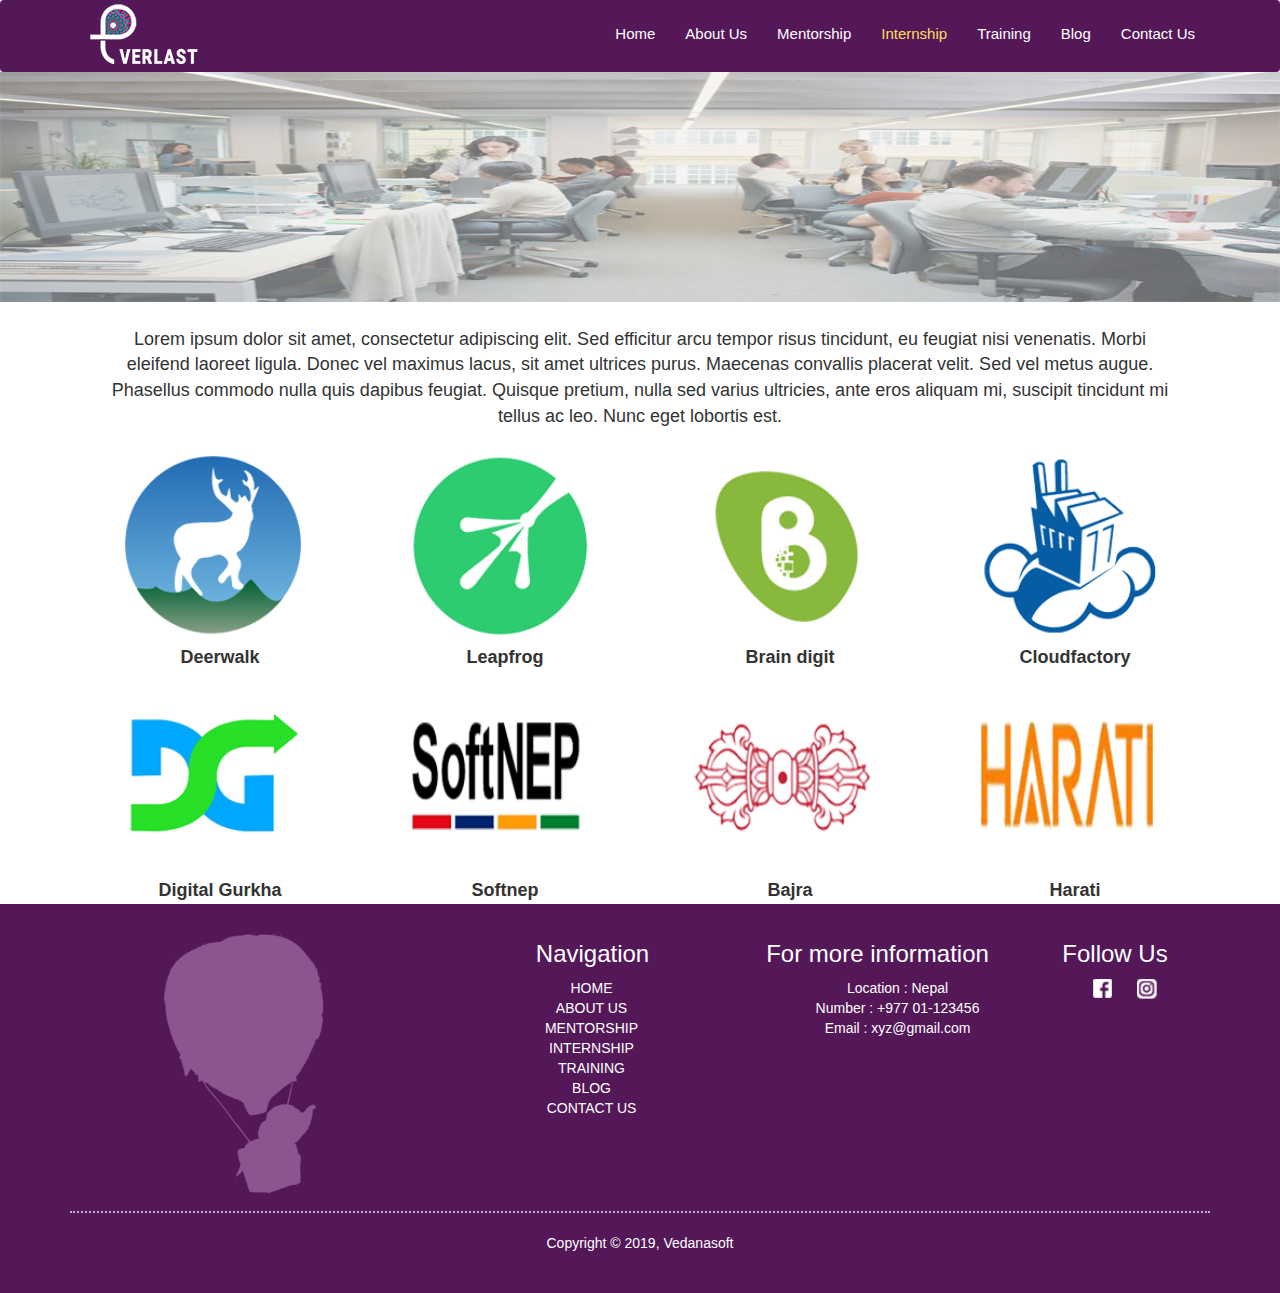
<file: intern.html>
<!DOCTYPE html>
<html lang="en">
<head>
	<title>Everlast</title>
	<meta charset="utf-8">
     <meta name="viewport" content="width=device-width, initial-scale=1">
     <link rel="stylesheet" href="https://maxcdn.bootstrapcdn.com/bootstrap/3.4.0/css/bootstrap.min.css">
	 <link rel="stylesheet" href="https://use.fontawesome.com/releases/v5.8.2/css/all.css">
	 <link rel="stylesheet" type="text/css" href="style.css">
   <link rel="stylesheet" type="text/css" href="intern.css">
</head>
<body>
	<!--header-->
  <div id="page-container">
         <div id="content-wrap">
	<nav class="navbar navbar-light" style="background-color: #541757;">
       <div class="container">
           <div class="navbar-header">
               <button type="button" class="navbar-toggle" data-toggle="collapse" data-target="#myNavbar">
                  <span class="icon-bar"></span>
                  <span class="icon-bar"></span>
                  <span class="icon-bar"></span>                        
               </button>
               <img src="images/logo.png" alt="logo">
             <!--<a class="navbar-brand" href="#">Logo</a>-->
           </div>
           <div class="collapse navbar-collapse" id="myNavbar">
               <ul class="nav navbar-nav navbar-right">
                   <li><a href="index.html">Home</a></li>
                   <li><a href="about.html">About Us</a></li>
                   <li><a href="mentor.html">Mentorship</a></li>
                   <li class="active"><a href="#">Internship</a></li>
                   <li><a href="training.html">Training</a></li>
                   <li><a href="blog.html">Blog</a></li>
                   <li><a href="contact.html">Contact Us</a></li>
               </ul>
           </div>
       </div>
   </nav>
  <!--header ends here-->
  <!--image starts here-->
  <section>
               <div class="overlay">
                  <img src="images/intern.jpg" alt="" class="">
               </div>
  </section>
   <!--image ends here-->
   <!--paragraph starts here-->
   <div class="container">
               <p class="intern-definition">Lorem ipsum dolor sit amet, consectetur adipiscing elit. Sed efficitur arcu tempor risus tincidunt, eu feugiat nisi venenatis. Morbi eleifend laoreet ligula. Donec vel maximus lacus, sit amet ultrices purus. Maecenas convallis placerat velit. Sed vel metus augue. Phasellus commodo nulla quis dapibus feugiat. Quisque pretium, nulla sed varius ultricies, ante eros aliquam mi, suscipit tincidunt mi tellus ac leo. Nunc eget lobortis est.</p>
            </div>
   <!--paragraph ends here--> 
   <!--companies logo starts here-->
    <div class="container">
      
      <div class="companies">
      <div class="row-centered">
        
        <div class="col-lg-3 col-md-3 col-sm-3 col-xs-3">
            <img  src="images/company-logos/deerwalk.png" alt="" class="responsive-img">
            <h4><strong>Deerwalk</strong></h4>
        </div>
      
      
        <div class="col-lg-3 col-md-3 col-sm-3 col-xs-3">
            <img src="images/company-logos/leapfrog.png" alt="" class="responsive-img">
            <h4><strong>Leapfrog</strong></h4>
        </div>
      
       
        <div class="col-lg-3 col-md-3 col-sm-3 col-xs-3">
            <img src="images/company-logos/brain.png" alt="" class="responsive-img">
            <h4><strong>Brain digit</strong></h4>
        </div>
      
       
        <div class="col-lg-3 col-md-3 col-sm-3 col-xs-3">
            <img src="images/company-logos/cloudfactory.png" alt="" class="responsive-img">
            <h4><strong>Cloudfactory</strong></h4>
        </div>
     
        </div>
        <!--next row-->
        
        <div class="col-lg-3 col-md-3 col-sm-3 col-xs-3">
            <img src="images/company-logos/digital.png" alt="" class="responsive-img">
            <h4><strong>Digital Gurkha</strong></h4>
        </div>
      
      
        <div class="col-lg-3 col-md-3 col-sm-3 col-xs-3">
            <img src="images/company-logos/softnep.png" alt="" class="responsive-img">
            <h4><strong>Softnep</strong></h4>
        </div>
      
       
        <div class="col-lg-3 col-md-3 col-sm-3 col-xs-3">
            <img src="images/company-logos/bajra.png" alt="" class="responsive-img">
            <h4><strong>Bajra</strong></h4>
        </div>
      
       
        <div class="col-lg-3 col-md-3 col-sm-3 col-xs-3">
            <img src="images/company-logos/harati.png" alt="" class="responsive-img">
            <h4><strong>Harati</strong></h4>
        </div>
       
       
    </div>
   <!--companies logo ends here-->        
  </div>
  
  <!--footer starts here-->
    <section id="footer">
      <div class="footer">
        <div class="container">
          <div class="bottom">
            <div class="col-sm-4">
              <img src="images/footer-part.png" class="responsive">
            </div>
            <div class="col-sm-3">
              <h3>Navigation</h3>
              <ul class="navi">
                            <li class="footer-item ">
                              <a class="footer-link" href="index.html">HOME</a>
                            </li>
                            <li class="footer-item">
                              <a class="footer-link" href="about.html">ABOUT US</a>
                            </li>
                            <li class="footer-item">
                              <a class="footer-link" href="mentor.html">MENTORSHIP</a>
                            </li>
                            <li class="footer-item">
                              <a class="footer-link" href="#">INTERNSHIP</a>
                            </li>
                            <li class="footer-item">
                              <a class="footer-link" href="training.html">TRAINING</a>
                            </li>
                            <li class="footer-item">
                              <a class="footer-link" href="blog.html">BLOG</a>
                            </li>
                            <li class="footer-item">
                              <a class="footer-link" href="contact.html">CONTACT US</a>
                            </li>
                       </ul>
            </div>
            <div class="col-sm-3">
              <h3>For more information</h3>
              <ul class="info">
                <li>Location : Nepal</li>
                <li>Number : +977 01-123456</li>
                <li>Email : xyz@gmail.com</li>
              </ul>
            </div>
            <div class="col-sm-2">
              <h3>Follow Us</h3>
              <ul class="social">
                <li><a href="#" target="_blank"><img src="icons/fb.png"></a></li>
                    <li><a href="#" target="_blank"><img src="icons/insta.png"></li></a></li>
              </ul>
            </div>
          </div>
        </div>    
            <div class="container">
                <div class="copyright">
                  <p>Copyright &copy; 2019, Vedanasoft</p>
                </div>
            </div>
          
        
      </div>
    </section>
  </div>
   <!--footer ends here-->
      <script src="https://ajax.googleapis.com/ajax/libs/jquery/3.4.1/jquery.min.js"></script>
<script src="https://cdnjs.cloudflare.com/ajax/libs/popper.js/1.14.7/umd/popper.min.js"></script>
<script src="https://maxcdn.bootstrapcdn.com/bootstrap/3.4.0/js/bootstrap.min.js"></script>
</body>
</html>
</file>
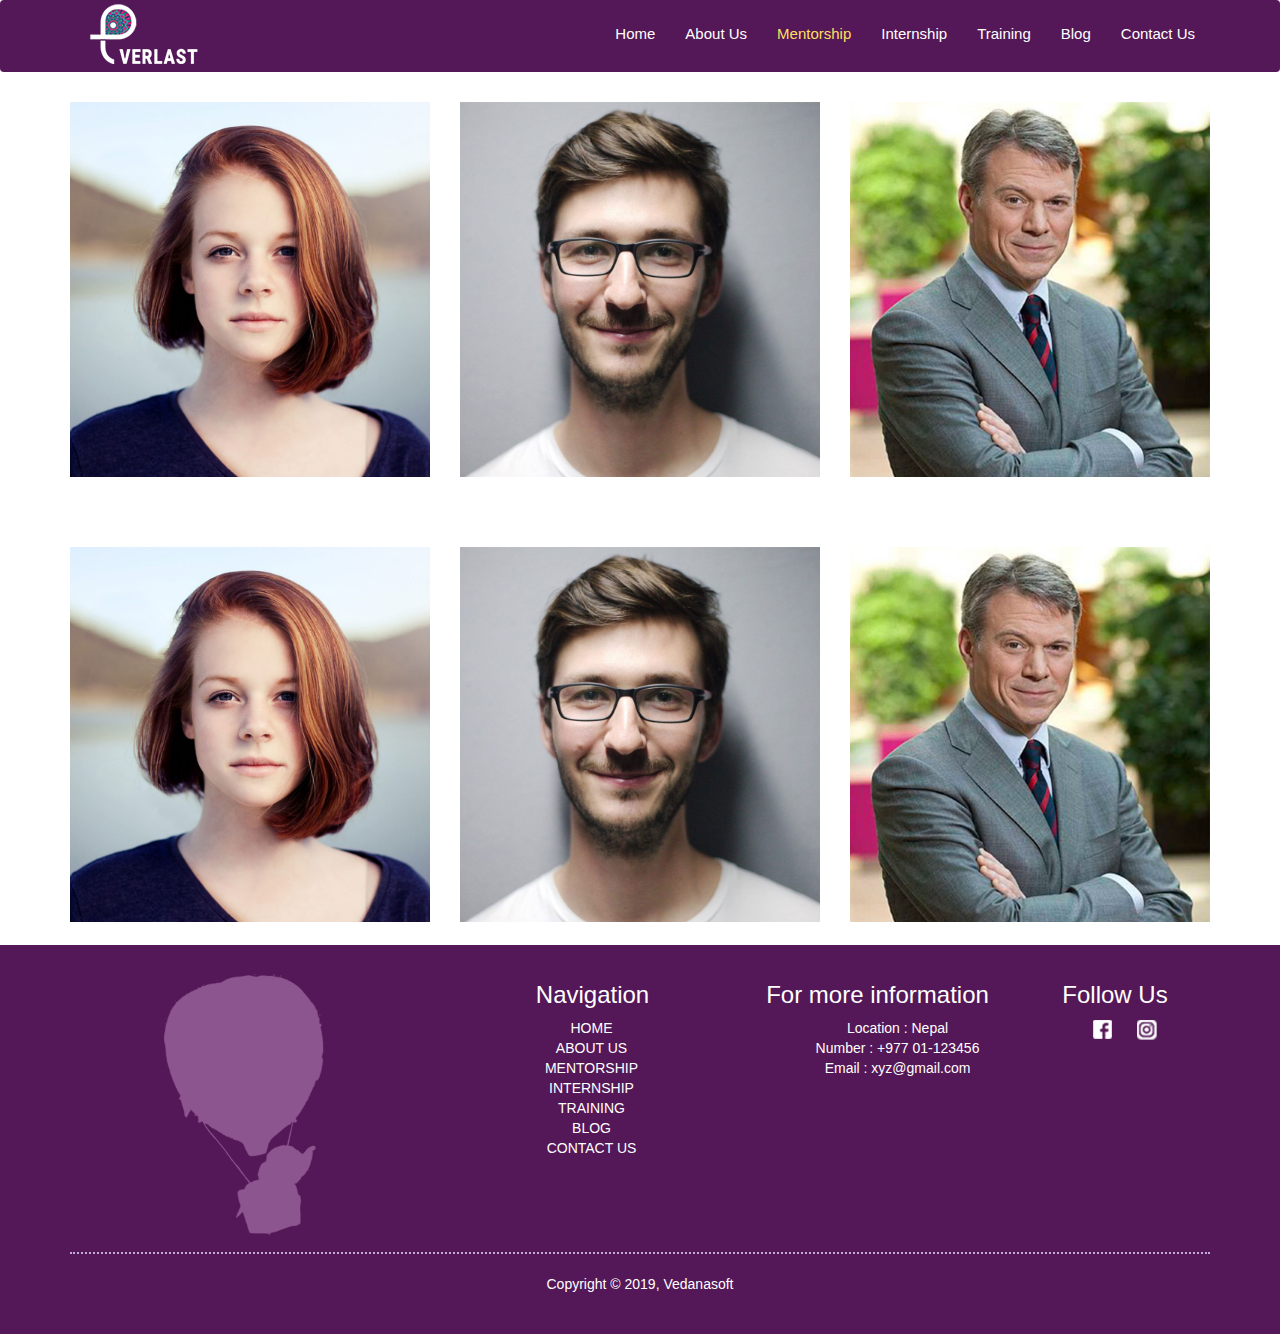
<file: mentor.html>
<!DOCTYPE html>
<html lang="en">
   <head>
      <title>Everlast</title>
      <meta charset="utf-8">
      <meta name="viewport" content="width=device-width, initial-scale=1">
      <link rel="stylesheet" href="https://maxcdn.bootstrapcdn.com/bootstrap/3.4.0/css/bootstrap.min.css">
      <link rel="stylesheet" href="https://use.fontawesome.com/releases/v5.8.2/css/all.css">
      <link rel="stylesheet" type="text/css" href="style.css">
      <link rel="stylesheet" type="text/css" href="mentor.css">
   </head>
   <body>
      <!--header-->
      <div id="page-container">
         <div id="content-wrap">
            <nav class="navbar navbar-light" style="background-color: #541757;">
               <div class="container">
                  <div class="navbar-header">
                     <button type="button" class="navbar-toggle" data-toggle="collapse" data-target="#myNavbar">
                     <span class="icon-bar"></span>
                     <span class="icon-bar"></span>
                     <span class="icon-bar"></span>                        
                     </button>
                     <img src="images/logo.png" alt="logo">
                  </div>
                  <div class="collapse navbar-collapse" id="myNavbar">
                     <ul class="nav navbar-nav navbar-right">
                        <li><a href="index.html">Home</a></li>
                        <li><a href="about.html">About Us</a></li>
                        <li class="active"><a href="#">Mentorship</a></li>
                        <li><a href="intern.html">Internship</a></li>
                        <li><a href="training.html">Training</a></li>
                        <li><a href="blog.html">Blog</a></li>
                        <li><a href="contact.html">Contact Us</a></li>
                     </ul>
                  </div>
               </div>
            </nav>
            <!--header ends here-->
            <!--images starts here-->
            <section>
               <div class="container">
                  <div class="row">
                     <div class="faces">
                        <div class="col-lg-4 col-md-4 col-sm-4 col-xs-4">
                           <img src="images/first.jpg" alt="" class="image">
                           <div class="overlay">
                              <div class="text">Shradhha Sharma</div>
                           </div>
                        </div>
                     </div>
                     <div class="faces">
                        <div class="col-lg-4 col-md-4 col-sm-4 col-xs-4">
                           <img src="images/second.jpg" alt="" class="image">
                           <div class="overlay">
                              <div class="text">Rupendra Rana</div>
                           </div>
                        </div>
                     </div>
                     <div class="faces">
                        <div class="col-lg-4 col-md-4 col-sm-4 col-xs-4">
                           <img src="images/third.jpg" alt="" class="image">
                           <div class="overlay">
                              <div class="text">Dhiraj Shrestha</div>
                           </div>
                        </div>
                     </div>
                  </div>
                  <!--next row-->
                  <div class="row">
                     <div class="faces">
                        <div class="col-lg-4 col-md-4 col-sm-4 col-xs-4">
                           <img src="images/first.jpg" alt="" class="image">
                           <div class="overlay">
                              <div class="text">Shradhha Sharma</div>
                           </div>
                        </div>
                     </div>
                     <div class="faces">
                        <div class="col-lg-4 col-md-4 col-sm-4 col-xs-4">
                           <img src="images/second.jpg" alt="" class="image">
                           <div class="overlay">
                              <div class="text">Rupendra Rana</div>
                           </div>
                        </div>
                     </div>
                     <div class="faces">
                        <div class="col-lg-4 col-md-4 col-sm-4 col-xs-4">
                           <img src="images/third.jpg" alt="" class="image">
                           <div class="overlay">
                              <div class="text">Dhiraj Shrestha</div>
                           </div>
                        </div>
                     </div>
                  </div>
               </div>
            </section>
         </div>
         <!--images ends here-->
         <!--footer starts here-->
         <section id="footer">
            <div class="footer">
               <div class="container">
                  <div class="bottom">
                     <div class="col-sm-4">
                        <img src="images/footer-part.png" class="responsive">
                     </div>
                     <div class="col-sm-3">
                        <h3>Navigation</h3>
                        <ul class="navi">
                           <li class="footer-item ">
                              <a class="footer-link" href="index.html">HOME</a>
                           </li>
                           <li class="footer-item">
                              <a class="footer-link" href="about.html">ABOUT US</a>
                           </li>
                           <li class="footer-item">
                              <a class="footer-link" href="#">MENTORSHIP</a>
                           </li>
                           <li class="footer-item">
                              <a class="footer-link" href="intern.html">INTERNSHIP</a>
                           </li>
                           <li class="footer-item">
                              <a class="footer-link" href="training.html">TRAINING</a>
                           </li>
                           <li class="footer-item">
                              <a class="footer-link" href="blog.html">BLOG</a>
                           </li>
                           <li class="footer-item">
                              <a class="footer-link" href="contact.html">CONTACT US</a>
                           </li>
                        </ul>
                     </div>
                     <div class="col-sm-3">
                        <h3>For more information</h3>
                        <ul class="info">
                           <li>Location : Nepal</li>
                           <li>Number : +977 01-123456</li>
                           <li>Email : xyz@gmail.com</li>
                        </ul>
                     </div>
                     <div class="col-sm-2">
                        <h3>Follow Us</h3>
                        <ul class="social">
                           <li><a href="#" target="_blank"><img src="icons/fb.png"></a></li>
                           <li><a href="#" target="_blank"><img src="icons/insta.png"></li>
                           </a></li>
                        </ul>
                     </div>
                  </div>
               </div>
               <div class="container">
                  <div class="copyright">
                     <p>Copyright &copy; 2019, Vedanasoft</p>
                  </div>
               </div>
            </div>
         </section>
      </div>
      <!--footer ends here-->
      <script src="https://ajax.googleapis.com/ajax/libs/jquery/3.4.1/jquery.min.js"></script>
      <script src="https://cdnjs.cloudflare.com/ajax/libs/popper.js/1.14.7/umd/popper.min.js"></script>
      <script src="https://maxcdn.bootstrapcdn.com/bootstrap/3.4.0/js/bootstrap.min.js"></script>
   </body>
</html>
</file>
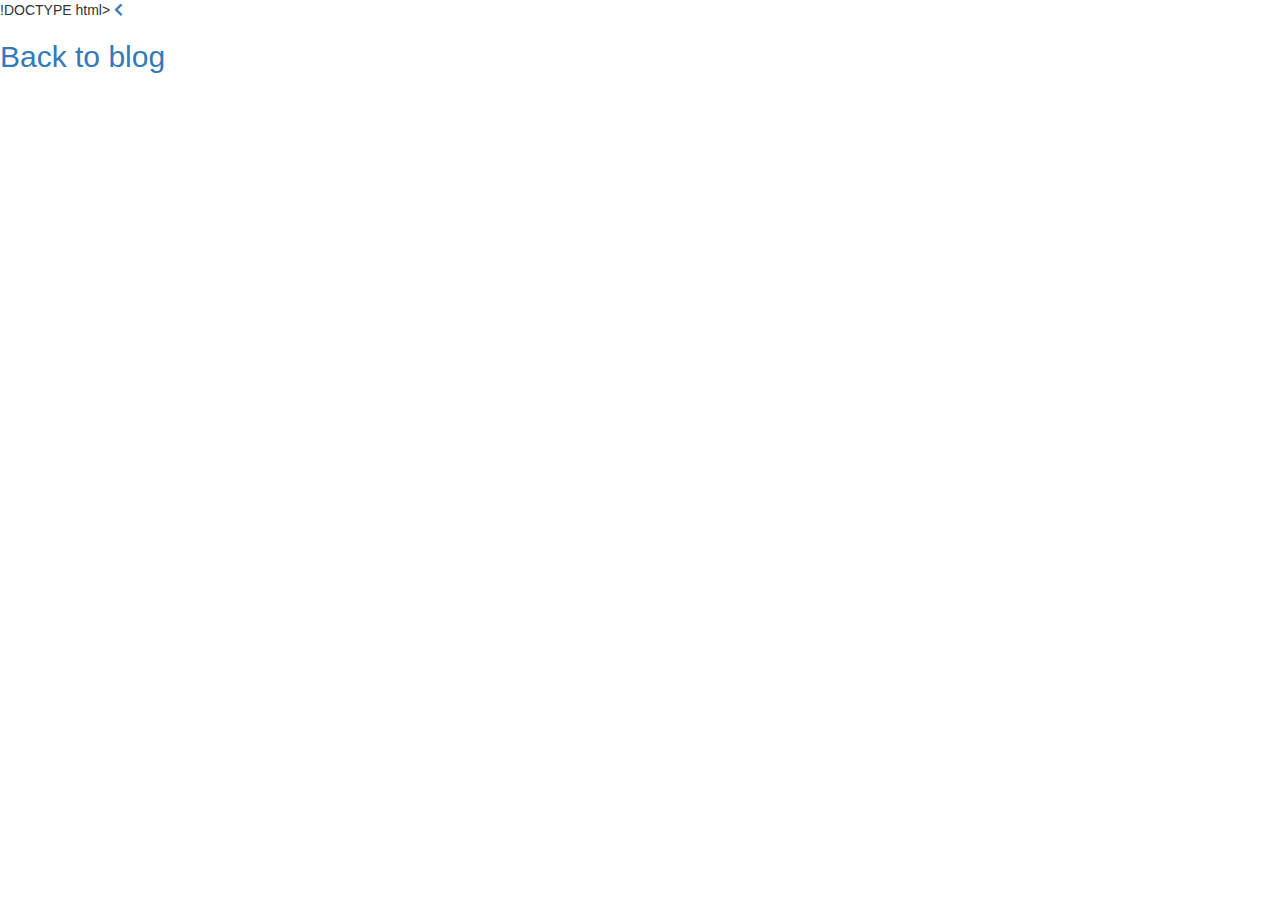
<file: next blog.html>
!DOCTYPE html>
<html lang="en">
<head>
	<title>Everlast Change</title>
	<meta charset="utf-8">
     <meta name="viewport" content="width=device-width, initial-scale=1">
     <link rel="stylesheet" href="https://maxcdn.bootstrapcdn.com/bootstrap/3.4.0/css/bootstrap.min.css">
	 <link rel="stylesheet" href="https://use.fontawesome.com/releases/v5.8.2/css/all.css">
	 <link rel="stylesheet" type="text/css" href="style.css">
</head>
<body>
	<a href="blog.html"><i class="fas fa-chevron-left"></i><h2>Back to blog</h2></a>
	<script src="https://ajax.googleapis.com/ajax/libs/jquery/3.4.1/jquery.min.js"></script>
<script src="https://cdnjs.cloudflare.com/ajax/libs/popper.js/1.14.7/umd/popper.min.js"></script>
<script src="https://maxcdn.bootstrapcdn.com/bootstrap/3.4.0/js/bootstrap.min.js"></script>
</body>
</html>
</file>
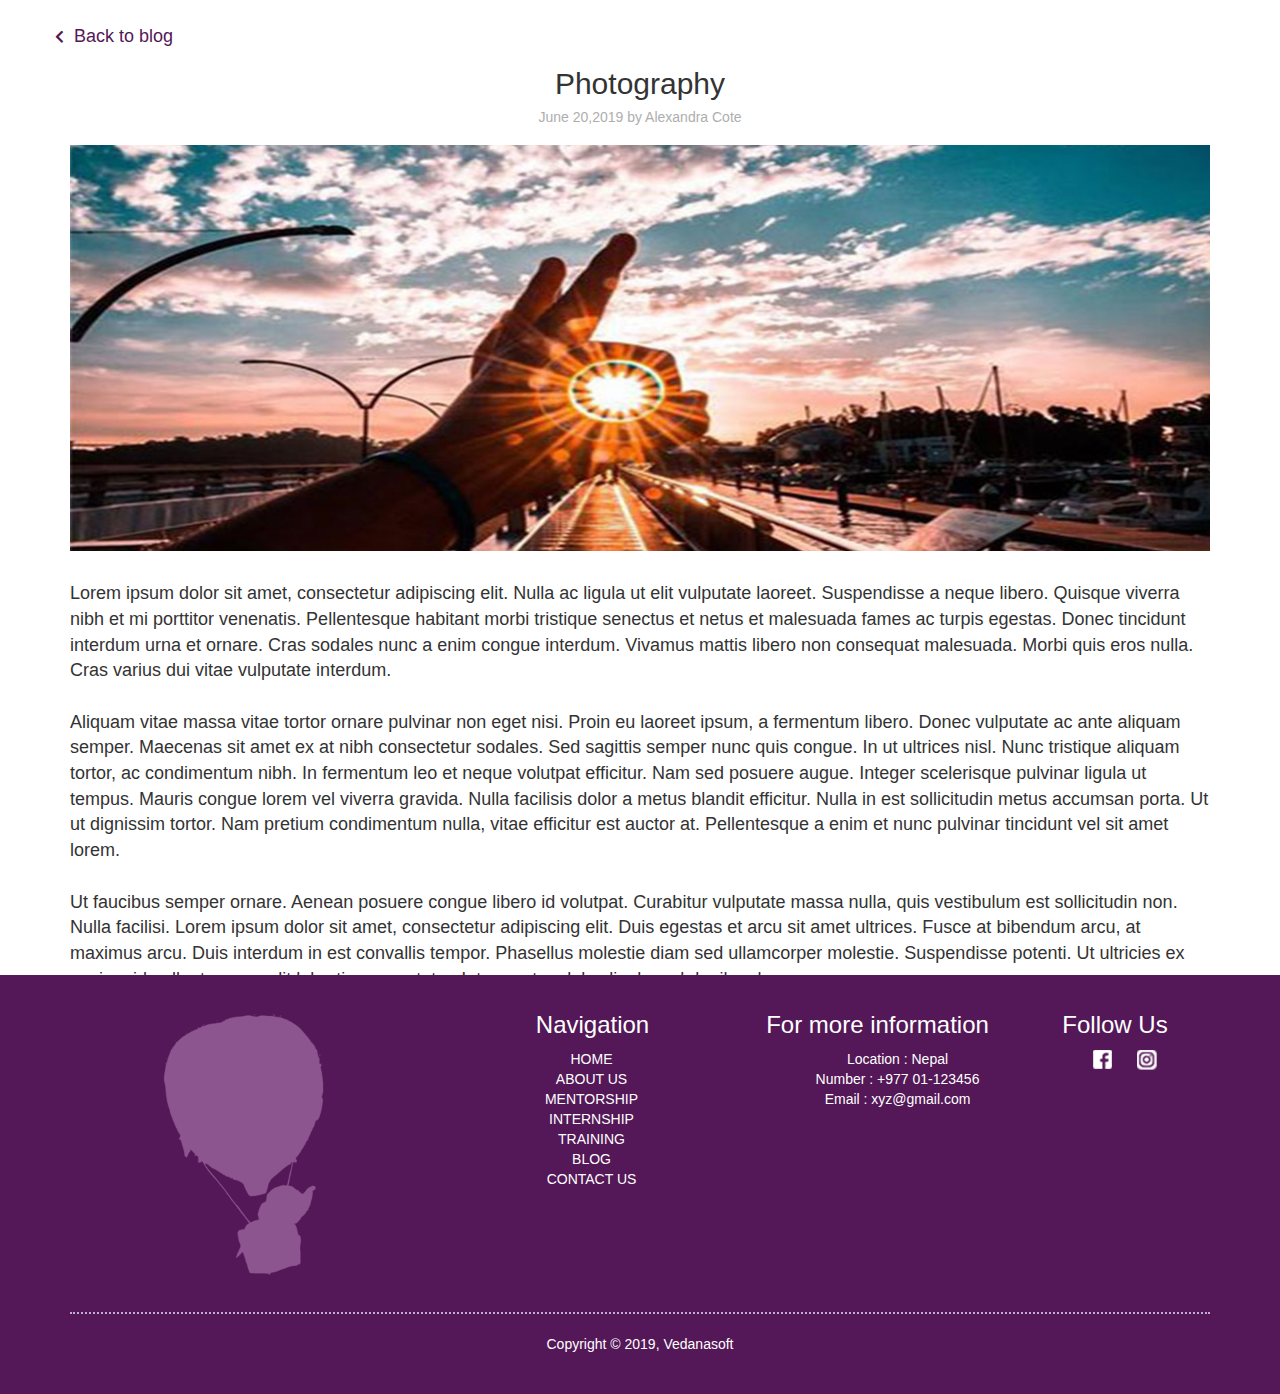
<file: nextblog.html>
<!DOCTYPE html>
<html lang="en">
<head>
	<title>Everlast Change</title>
	<meta charset="utf-8">
     <meta name="viewport" content="width=device-width, initial-scale=1">
     <link rel="stylesheet" href="https://maxcdn.bootstrapcdn.com/bootstrap/3.4.0/css/bootstrap.min.css">
	 <link rel="stylesheet" href="https://use.fontawesome.com/releases/v5.8.2/css/all.css">
	 <link rel="stylesheet" type="text/css" href="style.css">
	 <link rel="stylesheet" type="text/css" href="nextblog.css">
</head>
<body>
  <div id="page-container">
    <div id="content-wrap">
	<section class="back">
		<div class="container">
	<div class="row">
	<a href="blog.html"> <i class="fas fa-chevron-left" style="color: #541757;"></i><h4>Back to blog</h4></a>
	<h2>Photography</h2>
	<h5>June 20,2019 by Alexandra Cote</h5>
	</div>
	</div>
	</section>
	<div class="container">
		<div class="photo">
			<img src="images/nblog.jpg" alt="" class="responsive">
		</div>
	</div>
	<div class="container">
		<div class="paragraph">
			<p>Lorem ipsum dolor sit amet, consectetur adipiscing elit. Nulla ac ligula ut elit vulputate laoreet. Suspendisse a neque libero. Quisque viverra nibh et mi porttitor venenatis. Pellentesque habitant morbi tristique senectus et netus et malesuada fames ac turpis egestas. Donec tincidunt interdum urna et ornare. Cras sodales nunc a enim congue interdum. Vivamus mattis libero non consequat malesuada. Morbi quis eros nulla. Cras varius dui vitae vulputate interdum.
            <br> <br>
Aliquam vitae massa vitae tortor ornare pulvinar non eget nisi. Proin eu laoreet ipsum, a fermentum libero. Donec vulputate ac ante aliquam semper. Maecenas sit amet ex at nibh consectetur sodales. Sed sagittis semper nunc quis congue. In ut ultrices nisl. Nunc tristique aliquam tortor, ac condimentum nibh. In fermentum leo et neque volutpat efficitur. Nam sed posuere augue. Integer scelerisque pulvinar ligula ut tempus. Mauris congue lorem vel viverra gravida. Nulla facilisis dolor a metus blandit efficitur. Nulla in est sollicitudin metus accumsan porta. Ut ut dignissim tortor. Nam pretium condimentum nulla, vitae efficitur est auctor at. Pellentesque a enim et nunc pulvinar tincidunt vel sit amet lorem.
      <br> <br>
Ut faucibus semper ornare. Aenean posuere congue libero id volutpat. Curabitur vulputate massa nulla, quis vestibulum est sollicitudin non. Nulla facilisi. Lorem ipsum dolor sit amet, consectetur adipiscing elit. Duis egestas et arcu sit amet ultrices. Fusce at bibendum arcu, at maximus arcu. Duis interdum in est convallis tempor. Phasellus molestie diam sed ullamcorper molestie. Suspendisse potenti. Ut ultricies ex sapien, id pellentesque velit lobortis consectetur. Integer et sodales ligula, vel dapibus lorem.</p>
		</div>
	</div>
</div>
	<!--footer starts here-->
    <section id="footer">
    	<div class="footer">
    		<div class="container">
    			<div class="bottom">
    				<div class="col-sm-4">
    					<img src="images/footer-part.png" class="responsive">
    				</div>
    				<div class="col-sm-3">
    					<h3>Navigation</h3>
    					<ul class="navi">
                            <li class="footer-item ">
                              <a class="footer-link" href="index.html">HOME</a>
                            </li>
                            <li class="footer-item">
                              <a class="footer-link" href="about.html">ABOUT US</a>
                            </li>
                            <li class="footer-item">
                              <a class="footer-link" href="mentor.html">MENTORSHIP</a>
                            </li>
                            <li class="footer-item">
                              <a class="footer-link" href="intern.html">INTERNSHIP</a>
                            </li>
                            <li class="footer-item">
                              <a class="footer-link" href="training.html">TRAINING</a>
                            </li>
                            <li class="footer-item">
                              <a class="footer-link" href="blog.html">BLOG</a>
                            </li>
                            <li class="footer-item">
                              <a class="footer-link" href="contact.html">CONTACT US</a>
                            </li>
                       </ul>
    				</div>
    				<div class="col-sm-3">
    					<h3>For more information</h3>
    					<ul class="info">
    						<li>Location : Nepal</li>
    						<li>Number : +977 01-123456</li>
    						<li>Email : xyz@gmail.com</li>
    					</ul>
    				</div>
    				<div class="col-sm-2">
    					<h3>Follow Us</h3>
    					<ul class="social">
    						<li><a href="#" target="_blank"><img src="icons/fb.png"></a></li>
     			        	<li><a href="#" target="_blank"><img src="icons/insta.png"></li></a></li>
    					</ul>
    				</div>
    			</div>
    		</div>		
    				<div class="container">
    				    <div class="copyright">
    					    <p>Copyright &copy; 2019, Vedanasoft</p>
    				    </div>
    				</div>
    			
    		
    	</div>
    </section>
  </div>
   <!--footer ends here-->
	<script src="https://ajax.googleapis.com/ajax/libs/jquery/3.4.1/jquery.min.js"></script>
<script src="https://cdnjs.cloudflare.com/ajax/libs/popper.js/1.14.7/umd/popper.min.js"></script>
<script src="https://maxcdn.bootstrapcdn.com/bootstrap/3.4.0/js/bootstrap.min.js"></script>
</body>
</html>
</file>
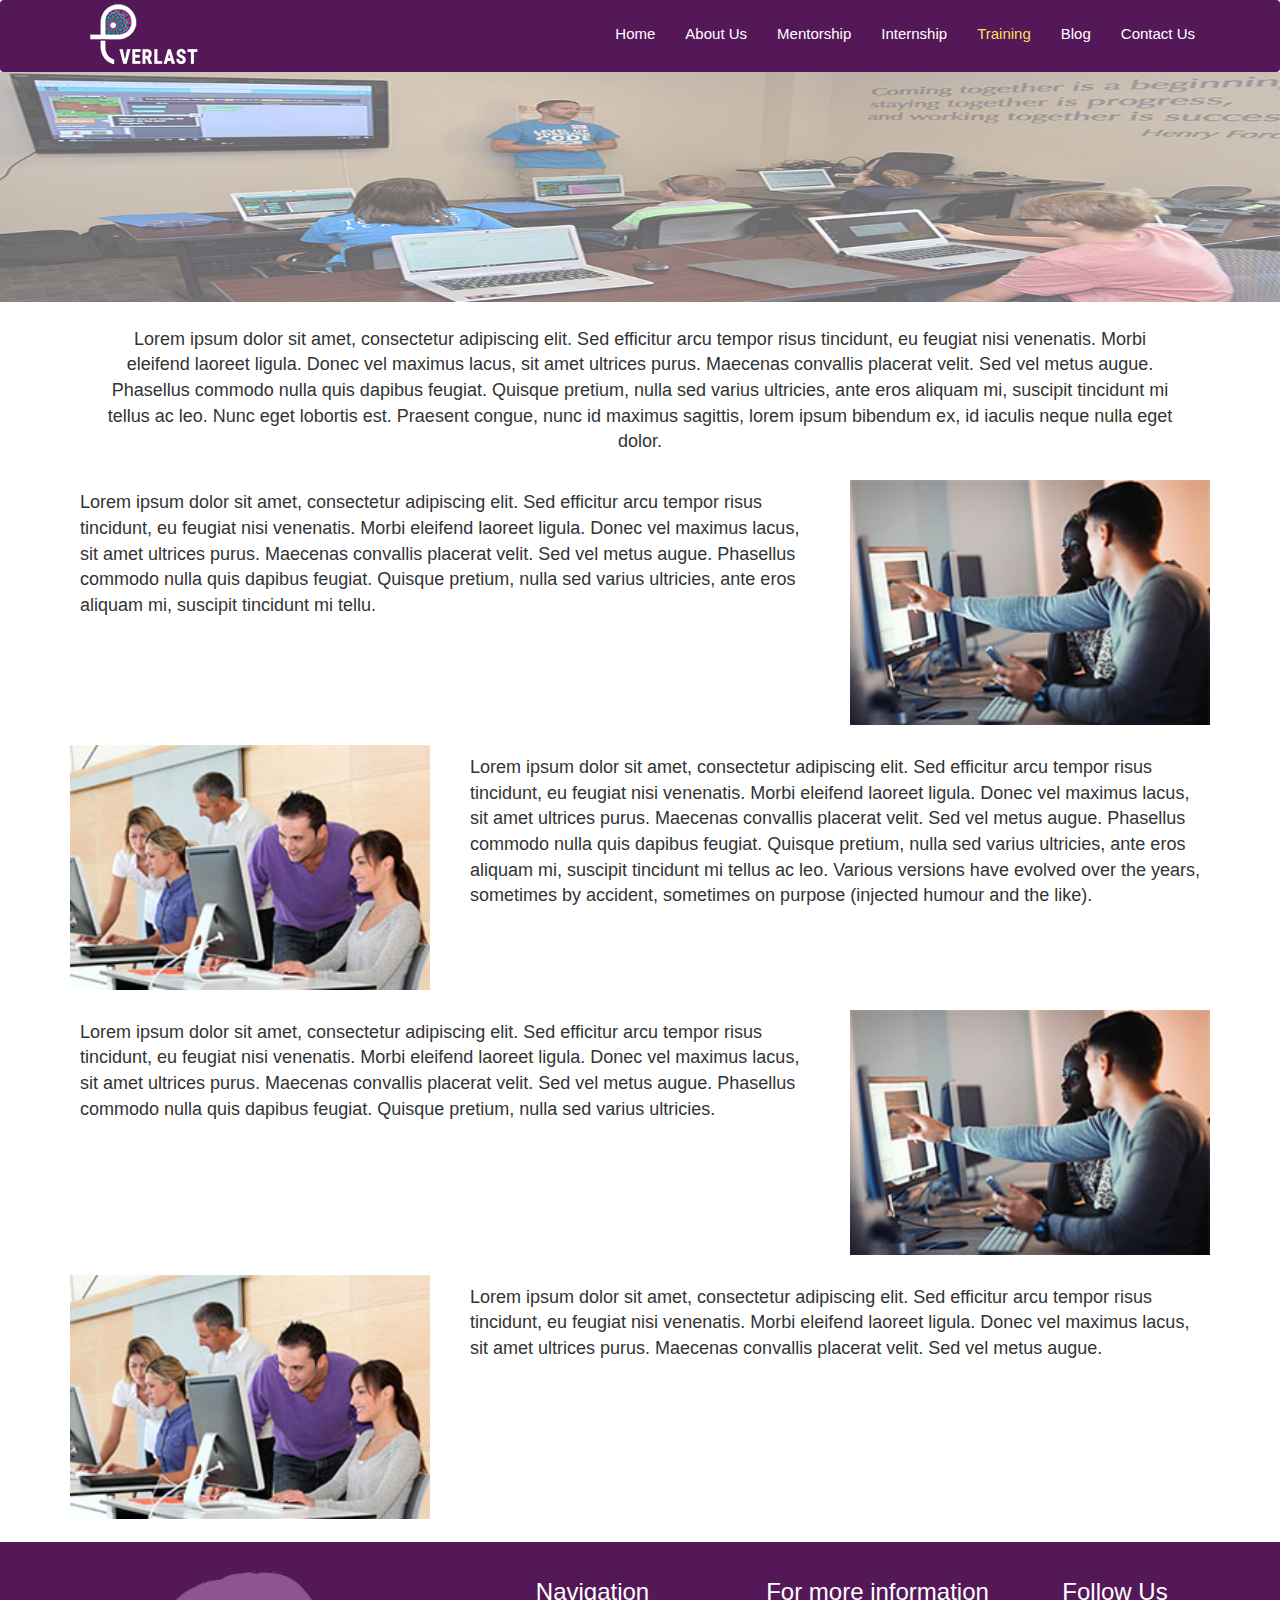
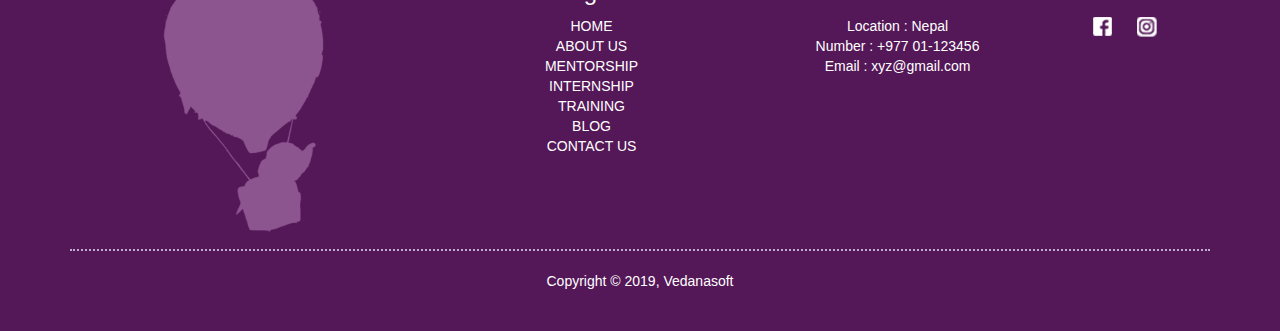
<file: training.html>
<!DOCTYPE html>
<html lang="en">
<head>
	<title>Everlast</title>
	<meta charset="utf-8">
     <meta name="viewport" content="width=device-width, initial-scale=1">
     <link rel="stylesheet" href="https://maxcdn.bootstrapcdn.com/bootstrap/3.4.0/css/bootstrap.min.css">
	 <link rel="stylesheet" href="https://use.fontawesome.com/releases/v5.8.2/css/all.css">
	 <link rel="stylesheet" type="text/css" href="style.css">
   <link rel="stylesheet" type="text/css" href="training.css">
</head>
<body>
	<!--header-->
  <div id="page-container">
    <div id="content-wrap">
	<nav class="navbar navbar-light" style="background-color: #541757;">
       <div class="container">
           <div class="navbar-header">
               <button type="button" class="navbar-toggle" data-toggle="collapse" data-target="#myNavbar">
                  <span class="icon-bar"></span>
                  <span class="icon-bar"></span>
                  <span class="icon-bar"></span>                        
               </button>
               <img src="images/logo.png" alt="logo">
             <!--<a class="navbar-brand" href="#">Logo</a>-->
           </div>
           <div class="collapse navbar-collapse" id="myNavbar">
               <ul class="nav navbar-nav navbar-right">
                   <li><a href="index.html">Home</a></li>
                   <li><a href="about.html">About Us</a></li>
                   <li><a href="mentor.html">Mentorship</a></li>
                   <li><a href="intern.html">Internship</a></li>
                   <li class="active"><a href="#">Training</a></li>
                   <li><a href="blog.html">Blog</a></li>
                   <li><a href="contact.html">Contact Us</a></li>
               </ul>
           </div>
       </div>
   </nav>
  <!--header ends here-->
  <!--image starts here-->
            <section>
               <div class="overlay">
                  <img src="images/training.jpg" alt="" class="">
               </div>
            </section>
             <div class="container ">
               <p class="describe">Lorem ipsum dolor sit amet, consectetur adipiscing elit. Sed efficitur arcu tempor risus tincidunt, eu feugiat nisi venenatis. Morbi eleifend laoreet ligula. Donec vel maximus lacus, sit amet ultrices purus. Maecenas convallis placerat velit. Sed vel metus augue. Phasellus commodo nulla quis dapibus feugiat. Quisque pretium, nulla sed varius ultricies, ante eros aliquam mi, suscipit tincidunt mi tellus ac leo. Nunc eget lobortis est. Praesent congue, nunc id maximus sagittis, lorem ipsum bibendum ex, id iaculis neque nulla eget dolor.</p>
            </div>
  <!--image ends here-->
  <section class="training-related">
    <div class="training-info">
      <div class="container">
        <div class="row">
          <div class=" col-md-8 col-sm-8 col-xs-8">
            <p>Lorem ipsum dolor sit amet, consectetur adipiscing elit. Sed efficitur arcu tempor risus tincidunt, eu feugiat nisi venenatis. Morbi eleifend laoreet ligula. Donec vel maximus lacus, sit amet ultrices purus. Maecenas convallis placerat velit. Sed vel metus augue. Phasellus commodo nulla quis dapibus feugiat. Quisque pretium, nulla sed varius ultricies, ante eros aliquam mi, suscipit tincidunt mi tellu.</p>
          </div>
          <div class=" col-md-4 col-sm-4 col-xs-4">
            <img src="images/train1.jpg" alt="" class="responsive-training-image">
          </div>
        </div>
        <br>
         <div class="row">
          <div class=" col-md-4 col-sm-4 col-xs-4">
            <img src="images/train2.jpg" alt="" class="responsive-training-image">
            </div>
          <div class=" col-md-8 col-sm-8 col-xs-8">
            <p>Lorem ipsum dolor sit amet, consectetur adipiscing elit. Sed efficitur arcu tempor risus tincidunt, eu feugiat nisi venenatis. Morbi eleifend laoreet ligula. Donec vel maximus lacus, sit amet ultrices purus. Maecenas convallis placerat velit. Sed vel metus augue. Phasellus commodo nulla quis dapibus feugiat. Quisque pretium, nulla sed varius ultricies, ante eros aliquam mi, suscipit tincidunt mi tellus ac leo. Various versions have evolved over the years, sometimes by accident, sometimes on purpose (injected humour and the like).</p>
          </div>
        </div>
        <br>
         <div class="row">
          <div class="col-lg-8 col-md-8 col-sm-8 col-xs-8">
            <p>Lorem ipsum dolor sit amet, consectetur adipiscing elit. Sed efficitur arcu tempor risus tincidunt, eu feugiat nisi venenatis. Morbi eleifend laoreet ligula. Donec vel maximus lacus, sit amet ultrices purus. Maecenas convallis placerat velit. Sed vel metus augue. Phasellus commodo nulla quis dapibus feugiat. Quisque pretium, nulla sed varius ultricies.</p>
          </div>
          <div class="col-lg-4 col-md-4 col-sm-4 col-xs-4">
            <img src="images/train1.jpg" alt="" class="responsive-training-image">
          </div>
        </div>
        <br>
         <div class="row">
          <div class="col-lg-4 col-md-4 col-sm-4 col-xs-4">
            <img src="images/train2.jpg" alt="" class="responsive-training-image">
          </div>
          <div class="col-lg-8 col-md-8 col-sm-8 col-xs-8">
            <p>Lorem ipsum dolor sit amet, consectetur adipiscing elit. Sed efficitur arcu tempor risus tincidunt, eu feugiat nisi venenatis. Morbi eleifend laoreet ligula. Donec vel maximus lacus, sit amet ultrices purus. Maecenas convallis placerat velit. Sed vel metus augue.</p>
          </div>
          
        </div>
      </div>
    </div>
  </section>
  </div>
  <!--footer starts here-->
    <section id="footer">
      <div class="footer">
        <div class="container">
          <div class="bottom">
            <div class="col-sm-4">
              <img src="images/footer-part.png" class="responsive">
            </div>
            <div class="col-sm-3">
              <h3>Navigation</h3>
              <ul class="navi">
                            <li class="footer-item ">
                              <a class="footer-link" href="index.html">HOME</a>
                            </li>
                            <li class="footer-item">
                              <a class="footer-link" href="about.html">ABOUT US</a>
                            </li>
                            <li class="footer-item">
                              <a class="footer-link" href="mentor.html">MENTORSHIP</a>
                            </li>
                            <li class="footer-item">
                              <a class="footer-link" href="intern.html">INTERNSHIP</a>
                            </li>
                            <li class="footer-item">
                              <a class="footer-link" href="#">TRAINING</a>
                            </li>
                            <li class="footer-item">
                              <a class="footer-link" href="blog.html">BLOG</a>
                            </li>
                            <li class="footer-item">
                              <a class="footer-link" href="contact.html">CONTACT US</a>
                            </li>
                       </ul>
            </div>
            <div class="col-sm-3">
              <h3>For more information</h3>
              <ul class="info">
                <li>Location : Nepal</li>
                <li>Number : +977 01-123456</li>
                <li>Email : xyz@gmail.com</li>
              </ul>
            </div>
            <div class="col-sm-2">
              <h3>Follow Us</h3>
              <ul class="social">
                <li><a href="#" target="_blank"><img src="icons/fb.png"></a></li>
                    <li><a href="#" target="_blank"><img src="icons/insta.png"></li></a></li>
              </ul>
            </div>
          </div>
        </div>    
            <div class="container">
                <div class="copyright">
                  <p>Copyright &copy; 2019, Vedanasoft</p>
                </div>
            </div>
          
        
      </div>
    </section>
    </div>
   <!--footer ends here-->
      <script src="https://ajax.googleapis.com/ajax/libs/jquery/3.4.1/jquery.min.js"></script>
<script src="https://cdnjs.cloudflare.com/ajax/libs/popper.js/1.14.7/umd/popper.min.js"></script>
<script src="https://maxcdn.bootstrapcdn.com/bootstrap/3.4.0/js/bootstrap.min.js"></script>
</body>
</html>
</file>
<file: style.css>
*{
	box-sizing: border-box;
}
html,body{
	margin: 0;
	padding: 0;
}
body{
	font-family: "Arial", "Helvetica", sans-serif;
	min-height: 100vh;
}

/*..header configuration starts here..*/
.header .container-fluid{
  padding:0;
  }
  img{
	max-width: 100%;
	height:auto;
}
.navbar{
	margin-bottom: 0px;
}
.collapse ul li a{
   color:#fff;
   font-size: 15px;
   padding-top: 23px;
}
.collapse .active a{
	color: #fddf60;
}
.collapse ul li a:hover{
	background:transparent;
	color: #02bdd5;
}
.icon-bar{
	background-color: #fff;
}
.carousel-inner p{
  padding-top:30px;
  padding-right:0px;
}
.carousel-inner h1{
  font-size:16px;
}
.carousel-indicators li {
    display: inline-block;
    width: 10px;
    height: 10px;
    margin: 10px;
    text-indent: 0;
    cursor: pointer;
    border: none;
    border-radius: 2%;
    background-color: #fff;
    box-shadow: inset 1px 1px 1px 1px rgba(0,0,0,0.5);    
}
.carousel-indicators .active {
    width: 10px;
    height: 10px;
    margin: 10px;
    background-color: #c2acd3;
}
/*..box configuration starts here..*/
#box{
	
	margin-top: 24px;
	margin-bottom: 24px;
	text-align: center;
}



.icon2:hover{
	transform:scale(1.1);
}
.icon:hover{
	transform: scale(1.1);
}
.icon1:hover{
	transform: scale(1.1);
}

/*..definition configuration starts here..*/
.about p{
	text-align:center;
	margin:10px;
	padding:35px 20px 35px 20px;
	font-family:helvetica neue, sans-serif;
	font-size:18px;
}
#definition{
	background-color: #f6f6f6;
}
/*..video starts here..*/

.responsive-video{
   width: 100%;
   height: 0;
   position: relative;
  
   padding-bottom: 50%;
}
.responsive-video iframe{
  position: absolute;
  width: 100%;
  height: 100%;
}

/*..course configuration starts here..*/
.course{
	background-color: #f6f6f6;
	padding-bottom:35px;
	padding-left:30px;
}
div.gallery {
  margin: 5px;
  border: 1px solid #ccc;
  float: left;
  width: 180px;
}

div.gallery:hover {
  border: 1px solid #777;
}

div.gallery img {
  width: 100%;
  height: auto;
}

div.desc {
  padding: 15px;
  text-align: center;
}
.nav-pills li a{
	color:black;
 }
.nav-pills li.active a{
   background-color: #541757 !important;
}
.tab-content{
	margin:20px;
}
.course ul li{
	margin:7px;
	font-size:20px;
	font-weight:bold;
}

.gallery{
 padding-bottom: 10px;
}
/*..testimonial configuration starts here..*/
#testimonial{
	
	padding:30px 40px 30px 40px;
	text-align: center;
}
#demo{
	text-align: center;
}
.testimonial h3{
	font-size:25px;
	font-weight:bold;
}

  #quote-carousel {
    padding: 0 10px 30px 10px;
    margin-top: 40px;
}
#quote-carousel .carousel-control {
    background: none;
    color: #CACACA;
    font-size: 2.3em;
    text-shadow: none;
    margin-top: 30px;
}
#quote-carousel .carousel-indicators {
    position: relative;
    right: 50%;
    top: auto;
    bottom: 0px;
    margin-top: 20px;
    margin-right: -19px;
}
#quote-carousel .carousel-indicators li {
    width: 50px;
    height: 50px;
    cursor: pointer;
    border: 1px solid #ccc;
    box-shadow: 0 0 5px rgba(0, 0, 0, 0.1);
    border-radius: 50%;
    opacity: 0.4;
    overflow: hidden;
    transition: all .4s ease-in;
    vertical-align: middle;
}
#quote-carousel .carousel-indicators .active {
    width: 128px;
    height: 128px;
    opacity: 1;
    transition: all .2s;
}
.item blockquote {
    border-left: none;
    margin: 0;
}
/*.item blockquote p:before {
    content: "\f10d";
    font-family: 'Fontawesome';
    float: left;
    margin-right: 10px;
}*/
#page-container{
  min-height: 100%;
  position: relative;
}
/*..footer starts here..*/
#footer{
  position: absolute;
  bottom:0;
  width: 100%;


	color:#fff;
	background-color: #541757;
	padding-top: 17px;
	text-align: center;
}
.footer h3{
	color:#fff;
}
.navi li{
	list-style-type: none;
	padding-right: 42px;
}
.footer-item a{
	color: #fff;
}
.navi li a:hover{
	background:transparent;
	color: #02bdd5;
	text-decoration: none;
}
.info li{
	list-style-type: none;
	text-align: center;
}
.social li{
	display: inline-block;
	padding-right:20px;
}

.copyright{
	margin:10px auto;
	text-align: center;
	color:#fff;
	border-top:2px dotted #c2acd3;
	padding:20px 0 20px 0;
}

@media screen and (max-width: 320px) {
 #content-wrap {
  padding-bottom: 716px;
 } 
}

@media screen and (min-width: 321px) and (max-width: 480px) {
 #content-wrap {
  padding-bottom: 844px;
 } 
}

@media screen and (min-width: 481px) and (max-width: 600px) {
 #content-wrap {
  padding-bottom: 908px;
 } 
}

@media screen and (min-width: 601px) and (max-width: 1024px) {
 #content-wrap {
  padding-bottom: 355px;
 } 
}

@media screen and (min-width: 1025px) {
 #content-wrap {
  padding-bottom: 372px;
 } 
}
</file>
<file: about.css>
.paragraph-custom-style{
	text-align:center;
	margin:10px;
	padding:15px 20px 15px 20px;
	font-family:open sans, sans-serif;
	font-size:18px;
}
 h3{
 text-align: center;
}
.objectives li{
	padding:0 20px 15px 20px;
	list-style: none;
	display: inline-block;
}
.benefits li{
	padding:0 20px 15px 20px;
	list-style-type: none;
	display: inline-block;
}
.overlay{
	background-color: rgb(192,192,192);
	opacity: 0.6;
}
.benefits ul{
	margin-bottom: 15px;
}
/*.overlay{
	padding: 0;
	position: relative;
	text-align: center;
	font-size: 35px;
	font-family: sans-serif;
}
.centered{
	position:absolute;
	top:50%;
	left:50%;
	transform:translate(-50%, -50%);
}*/
</file>
<file: blog.css>
.blog{
  margin:15px 0 15px 0;
}
.widget{
  margin-bottom: 40px;
  padding:15px;
  border:1px solid #dedede;
}
.widget h3{
  margin-top:8px;
  text-align: center;
}
.widget ul li{
  list-style: none;
}
.widget ul li a{
  color:black;
}
.widget ul{
  padding-left:13px;
}
.input-group{
  margin-top:20px;
}
.blog-content .blog-meta span:after {
  content: '/';
  padding: 0 3px 0 6px;
}
.blog-content .blog-meta {
  color: #9a9a9a;
  font-weight: 300;
  margin-bottom: 25px;
}
.blog-content h2 a {
  color: #444;
  font-weight: 400;
  font-size: 30px;
}
.blog-content h2 {
  font-family: 'Roboto', sans-serif;
}
.blog-content .btn-details {
  color: #02bdd5;
  padding: 0;
  background: #02bdd5;
  color: #fff;
  padding: 8px 18px;
  border-radius: 0;
  margin-top: 15px;
  border: 1px solid #fff;
  box-shadow: 0px 0px 0px 1px #02bdd5;
}
.blog-content .blog-meta p {
  margin-top: 20px;
}
.blog-post-image {
  margin-top: 30px;
}
.sidebar {
  padding-top: 60px;
}
.sidebar .search button:hover {
  background: transparent;
}
.sidebar .recent-post ul li a {
  color: #555;
  font-size: 15px;
}
.sidebar .recent-post ul li a:hover {
  color: #02bdd5;
}
.sidebar .recent-post time {
  font-weight: 300;
  color: #999;
  font-size: 12px;
}
.sidebar .popular-post ul li a {
  color: #555;
  font-size: 15px;
}
.sidebar .popular-post ul li a:hover {
  color: #02bdd5;
}
.sidebar .popular-post time {
  font-weight: 300;
  color: #999;
  font-size: 12px;
}
</file>
<file: contact.css>
/*.mapouter{
	position:relative;
	text-align:right;
	height:500px;
	width:600px;
}
.gmap_canvas {
	overflow:hidden;
	background:none!important;
	height:500px;
	width:600px;
}*/
*{
	box-sizing: border-box;
}
html,body{
	margin: 0;
	padding: 0;
}
body{
	font-family: "Arial", "Helvetica", sans-serif;
	min-height: 100vh;
}
h3{
	text-align: center;
}
/*.address p{
	font-weight: 600px;
}*/
h5{
	font-size: 17px;
}
/*.address{
	padding-left:90px;
	margin-top:20px;
}*/
.address a{
	color:black;
}
.form-group{
	margin-bottom: 0;
}
.address{
	text-align: center;
	padding-top: 20px;
}
/*.form-row{
	padding-left:90px;
}*/
.btn-info{
	background-color:#541757;
	border-color: #541757;
	margin:15px 0 15px 0;
}
.btn-info:hover{
	background-color: #c2acd3;
	border-color: #c2acd3;
}

.row-centered {
	text-align: center;
}
</file>
<file: intern.css>
#footer{
	position: absolute;
	bottom:0;
	width: 100%;
}
.overlay{
	background-color: rgb(192,192,192);
	opacity: 0.6;
}
 .intern-definition{
	text-align:center;
	margin:10px;
	padding:15px 20px 15px 20px;
	font-family:open sans, sans-serif;
	font-size:18px;
}
.avatar {
  vertical-align: middle;
  width: 50px;
  height: 50px;
  border-radius: 50%;
}

.responsive-img{
	width:100%;
	height: 100%;
	display: block;
}
.companies h4{
	text-align: center;
	margin-bottom: 20px;
}
.companies .col-xs-3{
	padding-right: 0;
}
</file>
<file: mentor.css>
.overlay{
	position:absolute;
	bottom:0;
	left:0;
	right:0;
	background-color: #fff;
	opacity: 0.5;
	overflow: hidden;
	width: 0;
	height: 100%;
	transition: .5s ease;
	text-align: center;
}
.faces:hover .overlay{
	width: 100%;
}
.text{
	color: #541757;
	font-size: 20px;
	position: absolute;
	top: 50%;
	left: 50%;
	-webkit-transform:translate(-50%, -50%);
	-ms-transform:translate(-50%, -50%);
	transform:translate(-50%, -50%);
	word-wrap: break-word;
	width: 100%;
}
.image{
	display: block;
	width: 100%;
	height: auto;
	padding-top:30px;
	padding-bottom: 40px;
}
</file>
<file: nextblog.css>
.responsive{
	width: 100%
	height:auto;
	padding:10px 0 20px 0;
}
.back h2,h5{
 text-align: center;
}
h5{
	color:#aeaeae;
}
.paragraph{
	font-family: open sans, sans-serif;
	font-size:18px;
	font-weight:400;
	padding:10px 0 20px 0;
}
 h4{
	color: #541757;
	display:inline;
}
a i{
	padding-top:30px;
	padding-right:10px;
}
</file>
<file: training.css>
.overlay{
	background-color: rgb(192,192,192);
	opacity: 0.6;
}
.describe{
	text-align:center;
	margin:10px;
	padding:15px 20px 15px 20px;
	font-family:open sans, sans-serif;
	font-size:18px;
}
.training-info p{
	margin:10px;
	font-family: open sans, sans-serif;
	font-size: 18px;
}
.responsive-training-image{
	width: 100%;
	height: auto;
}
.training-related{
	margin-bottom: 40px;
}
</file>
